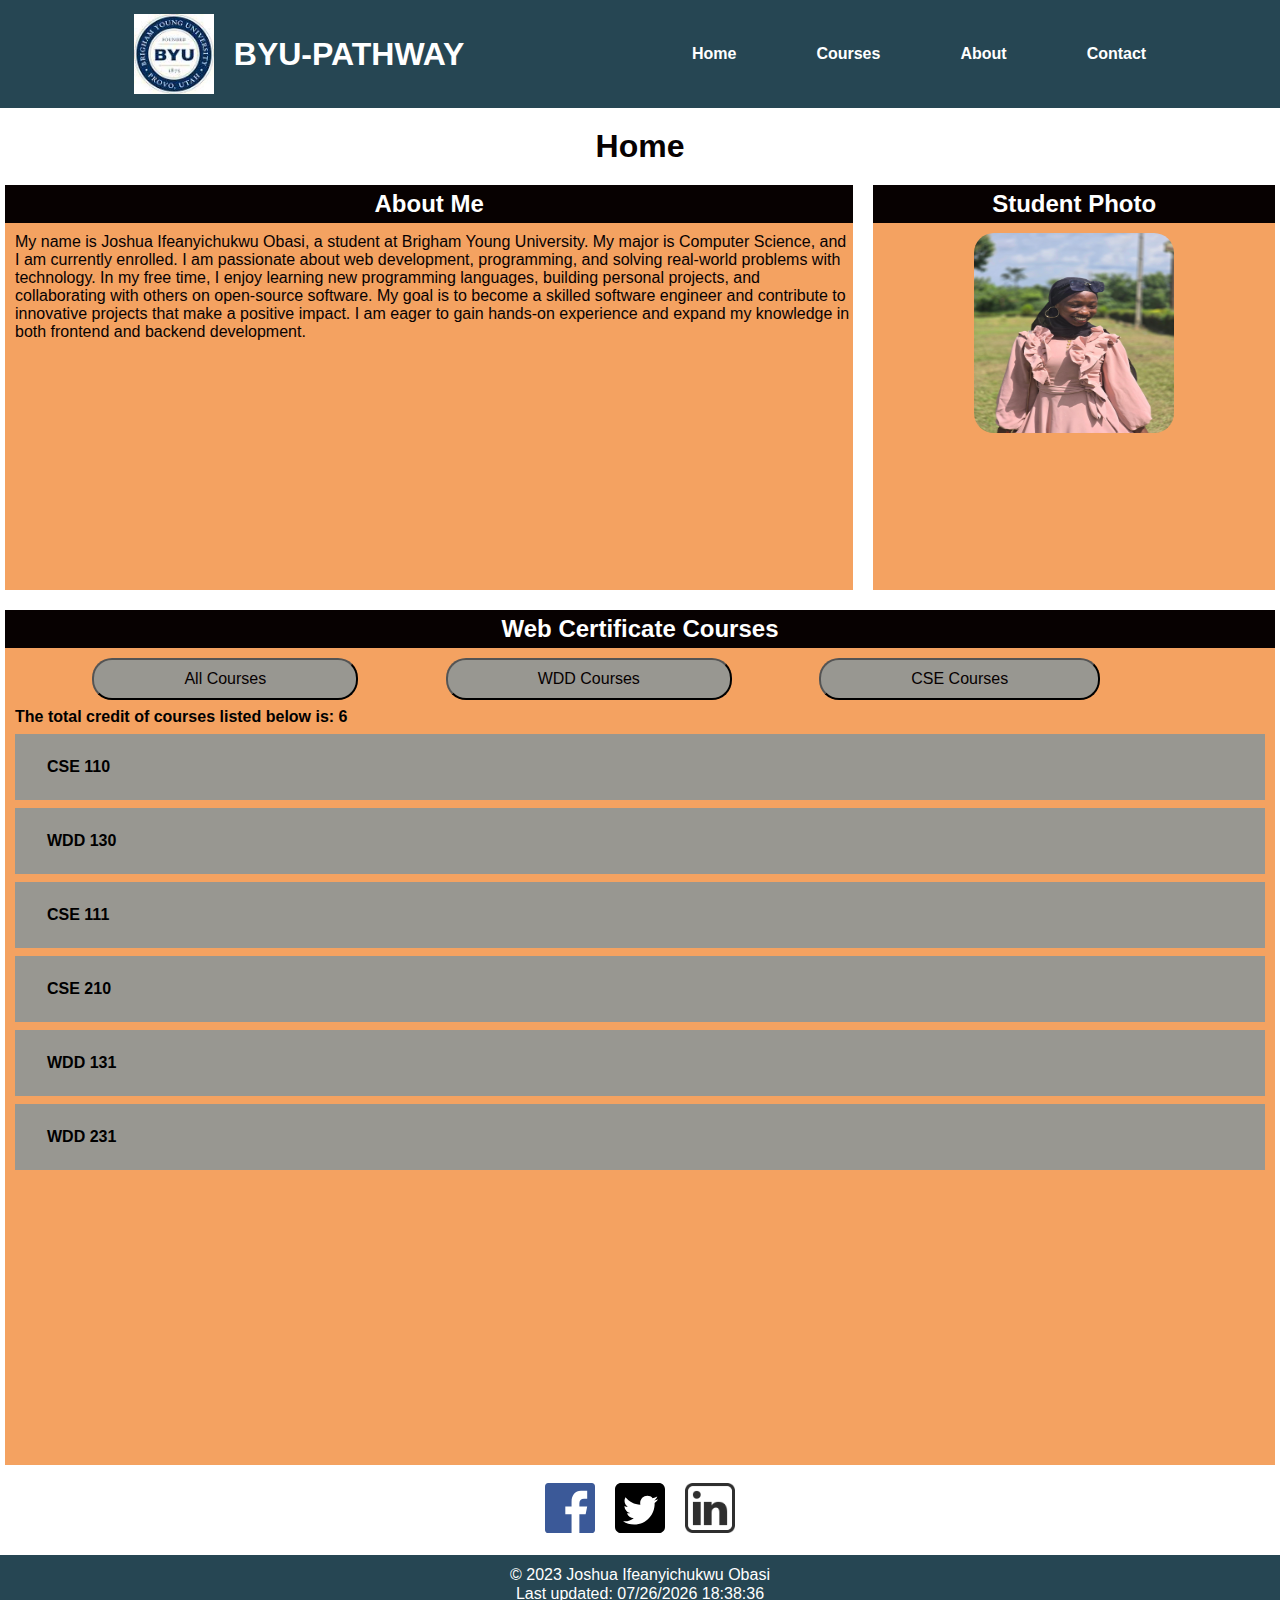
<file: index.html>
<!DOCTYPE html>
<html lang="en">
<head>
    <meta charset="UTF-8">
    <meta name="viewport" content="width=device-width, initial-scale=1.0">
    <meta name="description" content="Student Course homepage">
    <title>Byu-Student Page</title>
    <meta name="author" content="Joshua Ifeanyichukwu Obasi">
    <link rel="stylesheet" href="styles/styles.css">
    <script src="scripts/navigation.js" defer></script>
</head>
<body>
    <header>
        <div class="ups">
        <img src="images/byu.jpg" alt="school logo" width="100" height="100">
        <h1>BYU-PATHWAY</h1>
        </div>
        <nav class="navbar">
            <div class="nav-left">
                <button class="hamburger" aria-label="Toggle navigation">☰</button>
            </div>
            <ul class="nav-links">
                <li><a href="index.html">Home</a></li>
                <li><a href="courses.html">Courses</a></li>
                <li><a href="about.html">About</a></li>
                <li><a href="contact.html">Contact</a></li>
            </ul>
        </nav>
    </header>
    <main>
        <h1>Home</h1>
        <div class="section-info">
            <section class="about">
                <h2>About Me</h2>
                <p>My name is Joshua Ifeanyichukwu Obasi, a student at Brigham Young University.
                    My major is Computer Science, and I am currently enrolled.
                    I am passionate about web development, programming, and solving real-world problems with technology. In my free time, I enjoy learning new programming languages, building personal projects, and collaborating with others on open-source software.
                    My goal is to become a skilled software engineer and contribute to innovative projects that make a positive impact. I am eager to gain hands-on experience and expand my knowledge in both frontend and backend development.
                </p>
            </section>

            <section class="profile">
                <h2>Student Photo</h2>
                <img src="images/woerk.jpg" alt="Profile Picture" width="200" height="200">
            </section>
        </div>
        <div class="cour">
            <h2>Web Certificate Courses</h2>
            <section class="courses">
                <script src="scripts/course.js" defer></script>
                <button id="all-btn">All Courses</button>
                <button id="wdd-btn">WDD Courses</button>
                <button id="cse-btn">CSE Courses</button>

                <div id="courses-container" class="inside"></div>
            </section>
            <aside></aside>
        </div>
        <footer>
            <div class="social-links">
                <a href="https://www.facebook.com/" target="_blank">
                    <img src="images/facebook.svg" alt="Facebook" width="32" height="32">
                </a>
                <a href="https://www.twitter.com/" target="_blank">
                    <img src="images/twit.svg" alt="Twitter" width="32" height="32">
                </a>
                <a href="https://www.linkedin.com/" target="_blank">
                    <img src="images/linkin.webp" alt="LinkedIn" width="32" height="32">
                </a>
            </div>
            <div class="contact-info">
                <p>&copy; 2023 Joshua Ifeanyichukwu Obasi</p>
                <p>Last updated: <span id="lastUpdated"></span></p>
                <script>
                    const lastModified = document.lastModified;
                    document.getElementById("lastUpdated").textContent = lastModified;
                </script>
            </div>
        </footer>
    </main>
</body>
</html>
</file>
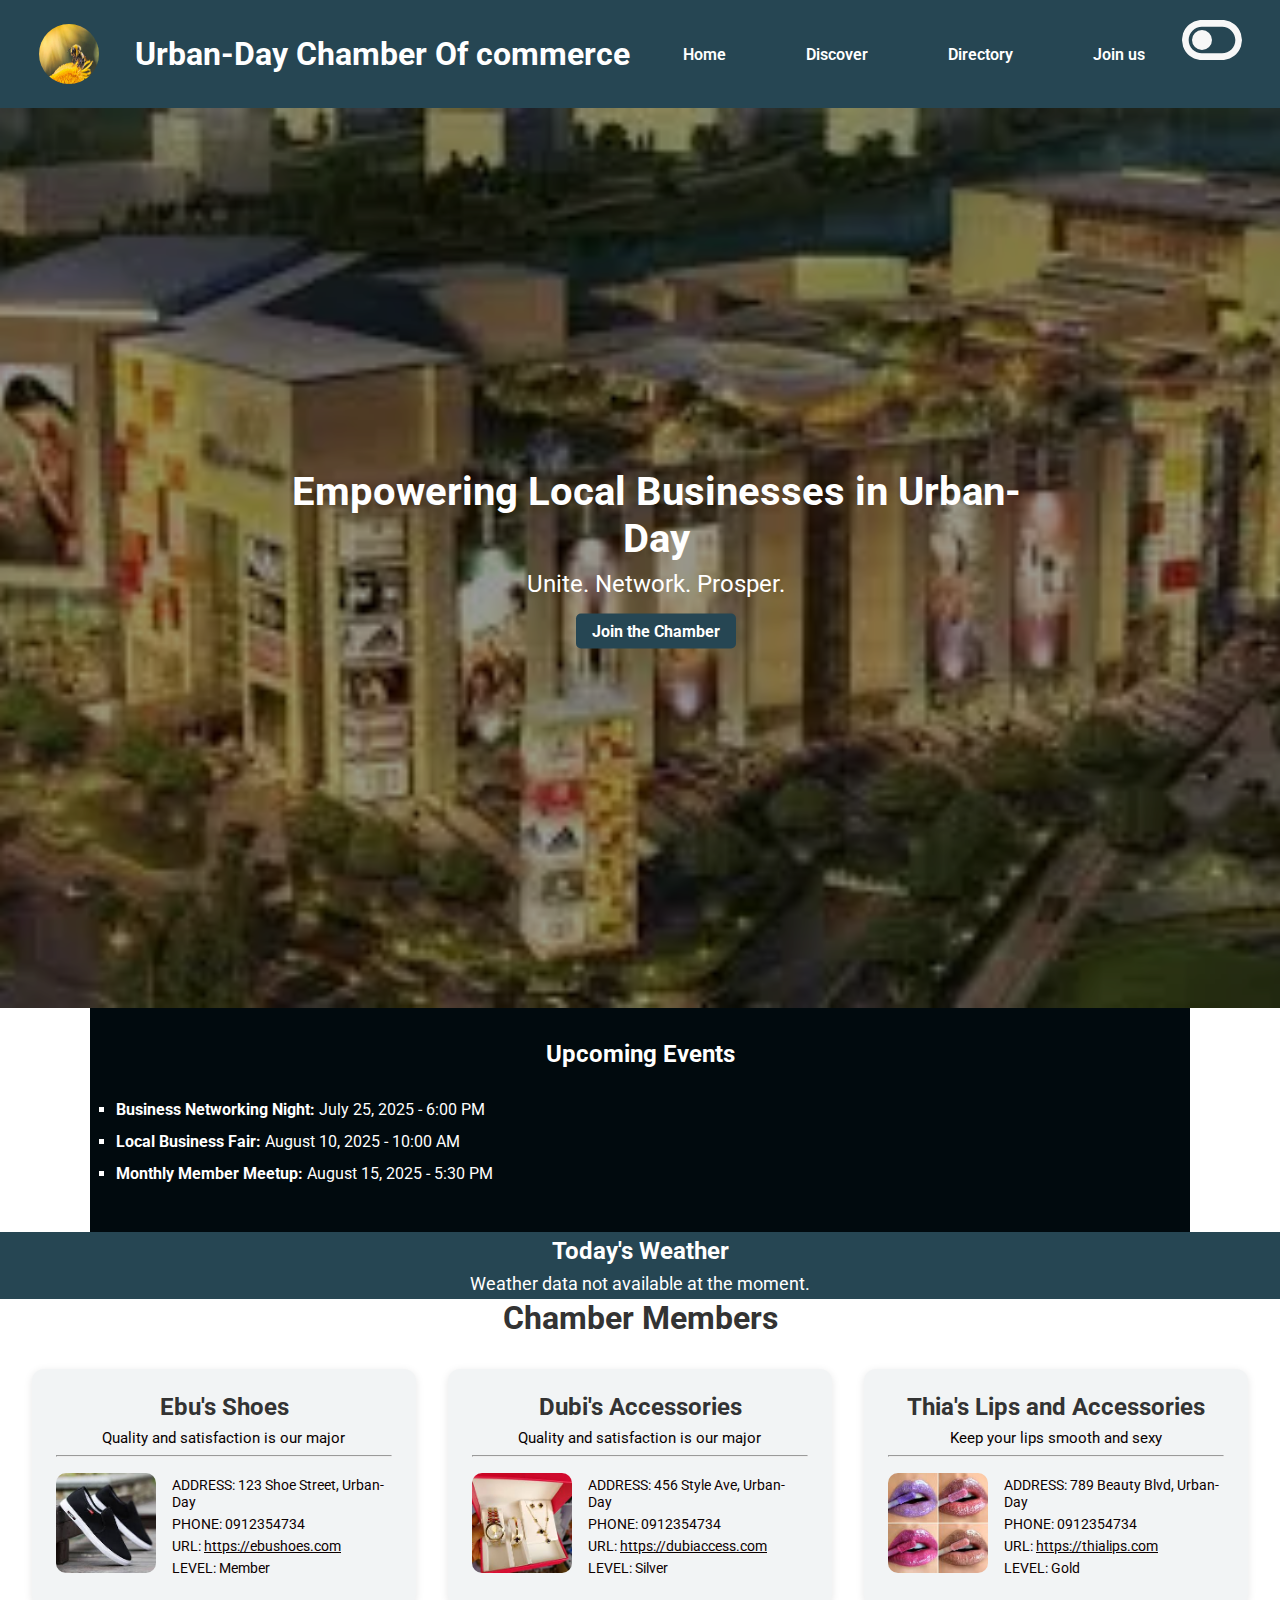
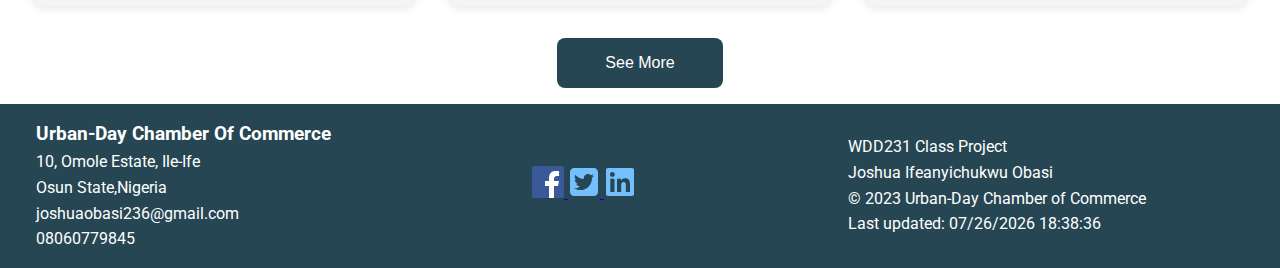
<file: chamber/index.html>
<!DOCTYPE html>
<html lang="en">
<head>
    <meta charset="UTF-8">
    <meta name="viewport" content="width=device-width, initial-scale=1.0">
    <meta name="description" content="This is a resource hub for businesses in the city of Urban-Day. The site will provide information on local events, host networking opportunities, create business directories, and encourage local shopping">
    <title>Urban-Day Chamber Of commerce</title>
    <meta name="author" content="Joshua Ifeanyichukwu Obasi">
    <link rel="icon" href="favicon.ico">
    <meta property="og:title" content="Urban-Day Chamber of Commerce">
    <meta property="og:description" content=" Urban-Day Chamber of Commerce connects businesses, entrepreneurs, and communities to resources, events, and growth opportunities in a thriving urban economy.">
    <meta property="og:url" content="https://jobasi23.github.io/wdd231/chamber/directory.html">
    <meta property="og:image" content="https://jobasi23.github.io/wdd231/chamber/images/chamb.jpeg">
    <link rel="preconnect" href="https://fonts.googleapis.com">
    <link rel="preconnect" href="https://fonts.gstatic.com" crossorigin>
    <link href="https://fonts.googleapis.com/css2?family=Roboto&display=swap" rel="stylesheet">
    <link rel="stylesheet" href="styles/home.css">
    <link rel="stylesheet" href="https://cdnjs.cloudflare.com/ajax/libs/font-awesome/4.7.0/css/font-awesome.min.css">
    <script src="scripts/navigation.js" defer></script>
</head>
<body>
    <header>
        <div class="ups">
        <img src="images/vacion.jpg" alt="Urban-day shopping mall" width="100" height="100">
        <h1>Urban-Day Chamber Of commerce</h1>
        </div>
        <nav class="navbar">
            <div class="nav-left">
                <button class="hamburger" aria-label="Toggle navigation">☰</button>
            </div>
            <ul class="nav-links">
                <li><a href="index.html">Home</a></li>
                <li><a href="discover.html">Discover</a></li>
                <li><a href="directory.html">Directory</a></li>
                <li><a href="join.html">Join us</a></li>
            </ul>
        </nav>
        <div class="toggle">
            <img src="images/toggle-off-solid.svg" alt="change in background button">
        </div>
    </header>
    <main>
        <section class="hero">
            <img src="images/chamberh.webp" alt="Urban City Landscape" class="hero-img">
            <div class="hero-text">
                <h2>Empowering Local Businesses in Urban-Day</h2>
                <p>Unite. Network. Prosper.</p>
                <a href="join.html" class="cta-button">Join the Chamber</a>
            </div>
        </section>

        <section class="events">
            <h2>Upcoming Events</h2>
            <ul>
                <li><strong>Business Networking Night:</strong> July 25, 2025 - 6:00 PM</li>
                <li><strong>Local Business Fair:</strong> August 10, 2025 - 10:00 AM</li>
                <li><strong>Monthly Member Meetup:</strong> August 15, 2025 - 5:30 PM</li>
            </ul>
        </section>

        <section class="weather">
            <h2>Today's Weather</h2>
            <div id="weather-info">
                <script src="scripts/weather.js" defer></script>
                <p>Loading weather data...</p>
            </div>
        </section>

         <div class="chambers">
            <h2>Chamber Members</h2>
        </div>
        <div class="business-cards" id="business-cards"></div>

        <div class="see-more">
            <button id="seeMoreBtn">See More</button>
        </div>

        <script src="scripts/members.js" defer></script>

    </main>
    <footer>
        <div class="footers-sections">
            <section class="foooter-address">
                <h3>
                    Urban-Day Chamber Of Commerce
                </h3>
                <p>10, Omole Estate, Ile-Ife
                <br> Osun State,Nigeria
                <br>joshuaobasi236@gmail.com
                <br>08060779845</p>
            </section>
            <section class="socialinks">
                <a href="https://www.facebook.com/" target="_blank">
                    <img src="images/facebook.svg" alt="Facebook" width="32" height="32">
                </a>

                <a href="https://www.twitter.com/" target="_blank">
                    <img src="images/twit.svg" alt="Twitter" width="32" height="32">
                </a>

                <a href="https://www.linkedin.com/" target="_blank">
                    <img src="images/linkin.svg" alt="LinkedIn" width="32" height="32">
                </a>
            </section>
            <section class="modification">
                <p>WDD231 Class Project</p>
                <p>Joshua Ifeanyichukwu Obasi</p>
                <p>&copy; 2023 Urban-Day Chamber of Commerce</p>
                <p>Last updated: <span id="lastUpdated"></span></p>
                <script src="scripts/date.js" defer></script>
            </section>
        </div>
    </footer>
</body>
</html>
</file>
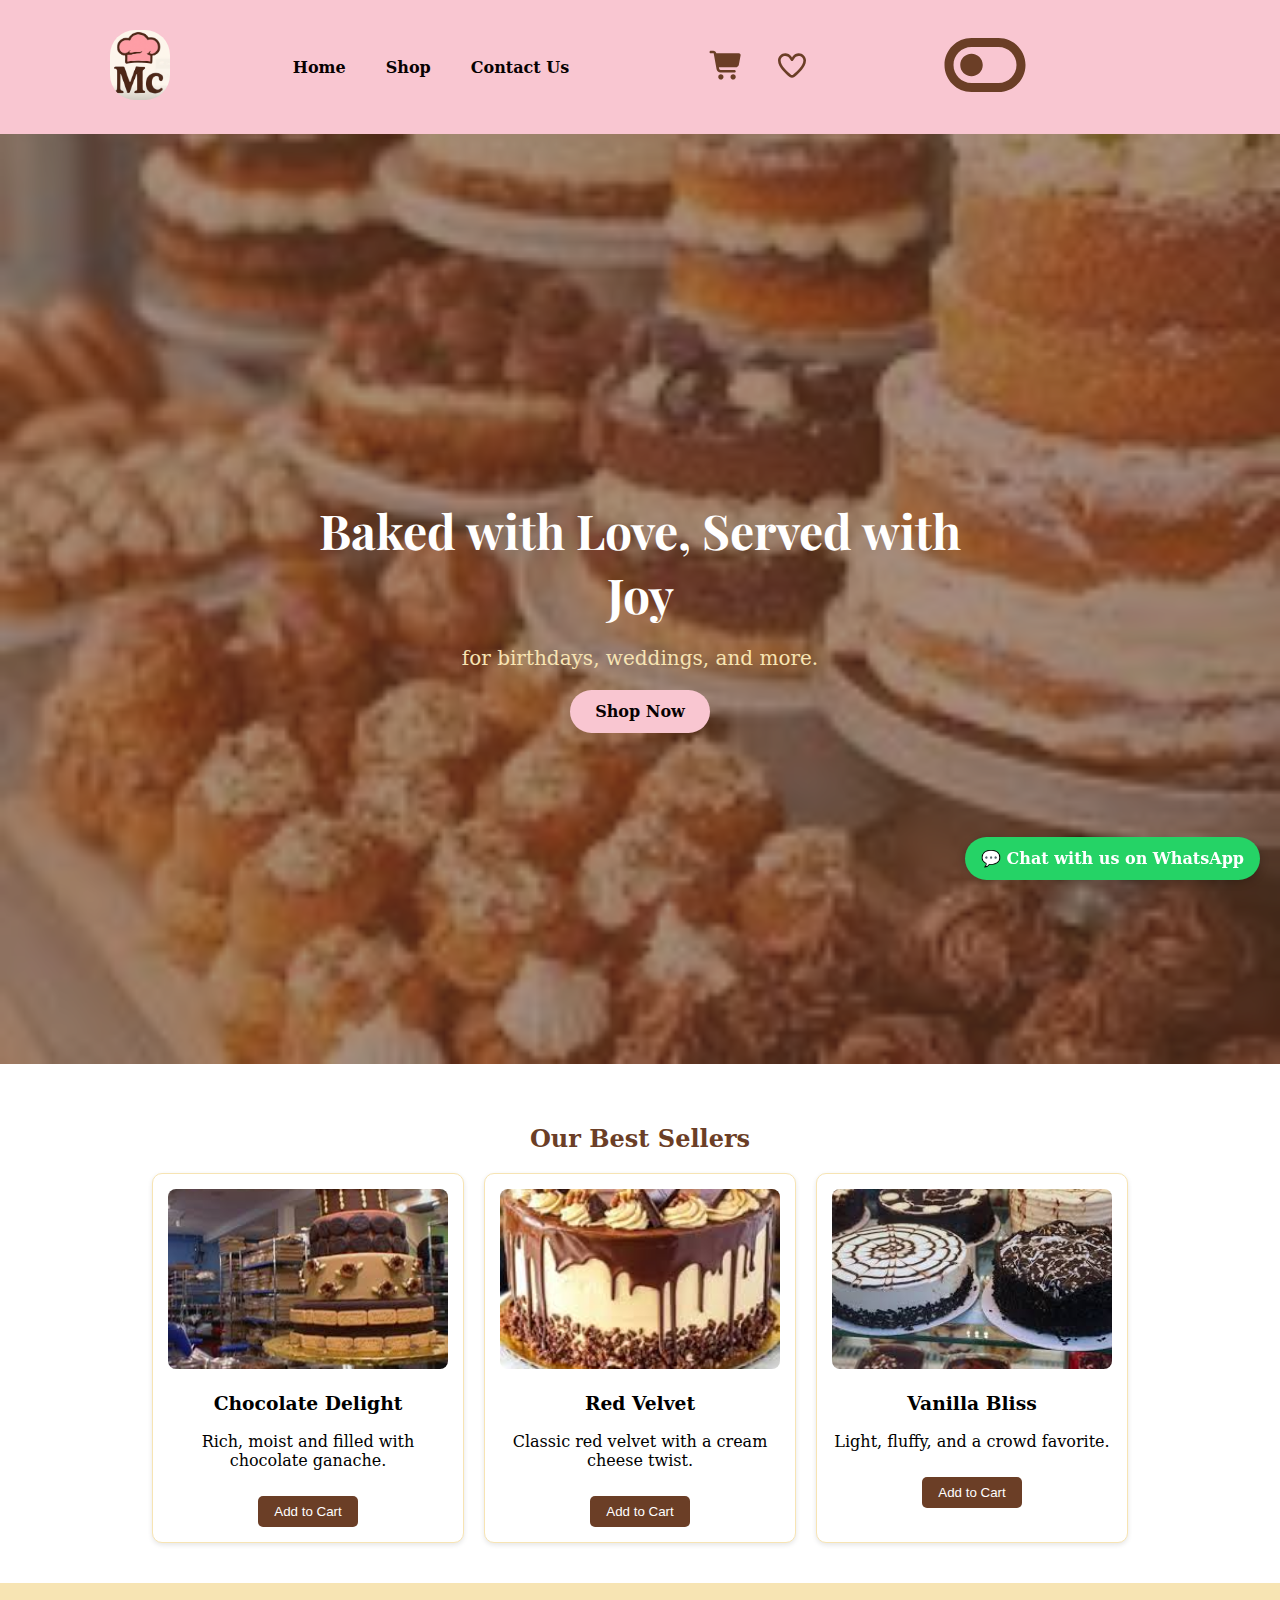
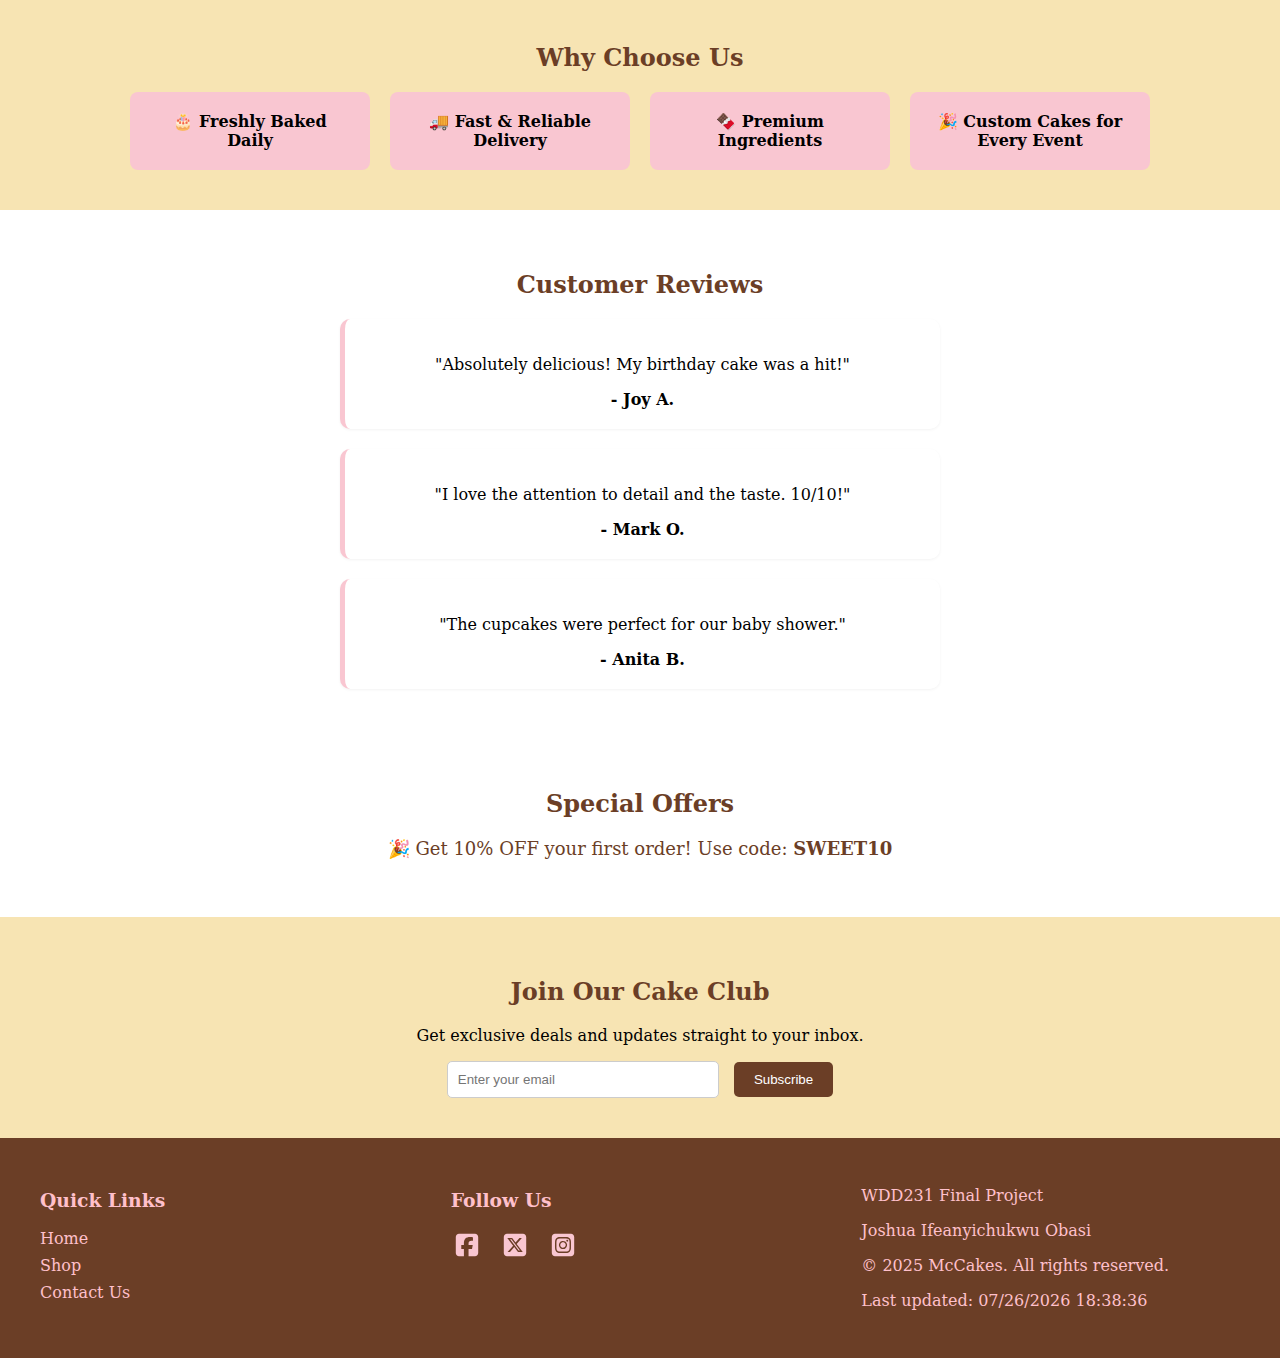
<file: final/index.html>
<!DOCTYPE html>
<html lang="en">
<head>
    <meta charset="UTF-8">
    <meta name="viewport" content="width=device-width, initial-scale=1.0">
    <title>Mmesoma Cake Bliss</title>
    <meta name="description" content="Mma Cake Bliss reflects the joy and indulgence people associate with delicious, beautifully crafted cakes.">
    <meta name="author" content="Joshua Ifeanyichukwu Obasi">
    <link rel="icon" href="favicon (1).ico">
    <meta property="og:title" content="Mmesoma Cake Bliss">
    <meta property="og:description" content=" Mmesoma Cake Bliss reflects the joy and indulgence people associate with delicious, beautifully crafted cakes. It cost less and delivers quick">
    <meta property="og:url" content="https://jobasi23.github.io/wdd231/final/shop.html">
    <meta property="og:image" content="https://jobasi23.github.io/wdd231/final/images/hero.jpeg">
    <link rel="preconnect" href="https://fonts.googleapis.com">
    <link rel="preconnect" href="https://fonts.gstatic.com" crossorigin>
    <link href="https://fonts.googleapis.com/css2?family=Playfair+Display:ital,wght@0,400..900;1,400..900&family=Poppins:ital,wght@0,100;0,200;0,300;0,400;0,500;0,600;0,700;0,800;0,900;1,100;1,200;1,300;1,400;1,500;1,600;1,700;1,800;1,900&display=swap" rel="stylesheet">
    <link rel="stylesheet" href="styles/styles.css">
    <link rel="stylesheet" href="https://cdnjs.cloudflare.com/ajax/libs/font-awesome/4.7.0/css/font-awesome.min.css">
    <script src="scripts/navigation.js" defer></script>
</head>
<body>
    <header>
        <div class="logo">
            <img src="images/mclogo.PNG" alt="company's logo">
        </div>

        <div class="links">
            <div class="nav-left">
                <button class="hamburger" aria-label="Toggle navigation">☰</button>
            </div>
            <ul class="nav">
                <li><a href="index.html">Home</a></li>
                <li><a href="shop.html">Shop</a></li>
                <li><a href="contact.html">Contact Us </a></li>
            </ul>
        </div>

        <div class="icon">
            <img src="images/shop.svg" alt="shopping cart">
            <img src="images/like.svg" alt="liked product">
        </div>

        <div class="toggle">
            <img src="images/toggle-off-solid-full.svg" alt="change in background button">
        </div>
    </header>
    <main>
        <section class="hero">
            <img src="images/hero1.jpeg" alt="">
            <div>
                <h1>Baked with Love, Served with Joy</h1>
                <p> for birthdays, weddings, and more.</p>
                <a href="shop.html" class="go-shopping">Shop Now</a>
            </div>
        </section>

        <section id="featured-cakes">
            <h2>Our Best Sellers</h2>
            <div class="cake-grid">
                <div class="cake-card">
                <img src="images/big.jpeg" alt="Chocolate Delight">
                <h3>Chocolate Delight</h3>
                <p>Rich, moist and filled with chocolate ganache.</p>
                <button>Add to Cart</button>
                </div>
                <div class="cake-card">
                <img src="images/nice.jpeg" alt="Red Velvet">
                <h3>Red Velvet</h3>
                <p>Classic red velvet with a cream cheese twist.</p>
                <button>Add to Cart</button>
                </div>
                <div class="cake-card">
                <img src="images/hero2.jpeg" alt="Vanilla Bliss">
                <h3>Vanilla Bliss</h3>
                <p>Light, fluffy, and a crowd favorite.</p>
                <button>Add to Cart</button>
                </div>
            </div>
        </section>

        <section id="why-us">
            <h2>Why Choose Us</h2>
            <div class="features">
                <div class="feature">🎂 Freshly Baked Daily</div>
                <div class="feature">🚚 Fast & Reliable Delivery</div>
                <div class="feature">🍫 Premium Ingredients</div>
                <div class="feature">🎉 Custom Cakes for Every Event</div>
            </div>
        </section>

        <section id="reviews">
            <h2>Customer Reviews</h2>
            <div class="review-cards">
                <div class="review">
                <p>"Absolutely delicious! My birthday cake was a hit!"</p>
                <strong>- Joy A.</strong>
                </div>
                <div class="review">
                <p>"I love the attention to detail and the taste. 10/10!"</p>
                <strong>- Mark O.</strong>
                </div>
                <div class="review">
                <p>"The cupcakes were perfect for our baby shower."</p>
                <strong>- Anita B.</strong>
                </div>
            </div>
        </section>

        <section id="promotions">
            <h2>Special Offers</h2>
            <div class="promo-banner">
                <p>🎉 Get 10% OFF your first order! Use code: <strong>SWEET10</strong></p>
            </div>
        </section>

        <section id="newsletter">
            <h2>Join Our Cake Club</h2>
            <p>Get exclusive deals and updates straight to your inbox.</p>
            <form>
                <input type="email" placeholder="Enter your email" required>
                <button type="submit">Subscribe</button>
            </form>
        </section>

        <a href="https://wa.me/2348112825552" class="whatsapp-button" target="_blank">
            💬 Chat with us on WhatsApp
        </a>
    </main>
    <footer>
        <div class="footers-sections">
            <section class="foooter-address">
                <h3>Quick Links</h3>
                <ul>
                    <li><a href="index.html">Home</a></li>
                    <li><a href="shop.html">Shop</a></li>
                    <li><a href="contact.html">Contact Us</a></li>
                </ul>
            </section>

            <section class="socialinks">
                <h3>Follow Us</h3>
                <div class="social-links">
                    <a href="https://www.facebook.com/" target="_blank">
                        <img src="images/Fb.svg" alt="Facebook" width="32" height="32">
                    </a>
                    <a href="https://www.twitter.com/" target="_blank">
                        <img src="images/x.svg" alt="Twitter" width="32" height="32">
                    </a>
                    <a href="https://www.instagram.com/" target="_blank">
                        <img src="images/insta.svg" alt="Instagram" width="32" height="32">
                    </a>
                </div>
            </section>

            <section class="modification">
                <p>WDD231 Final Project</p>
                <p>Joshua Ifeanyichukwu Obasi</p>
                <p>&copy; 2025 McCakes. All rights reserved.</p>
                <p>Last updated: <span id="lastUpdated"></span></p>
                <script src="scripts/date.js" defer></script>
            </section>
        </div>
    </footer>
</body>
</html>
</file>
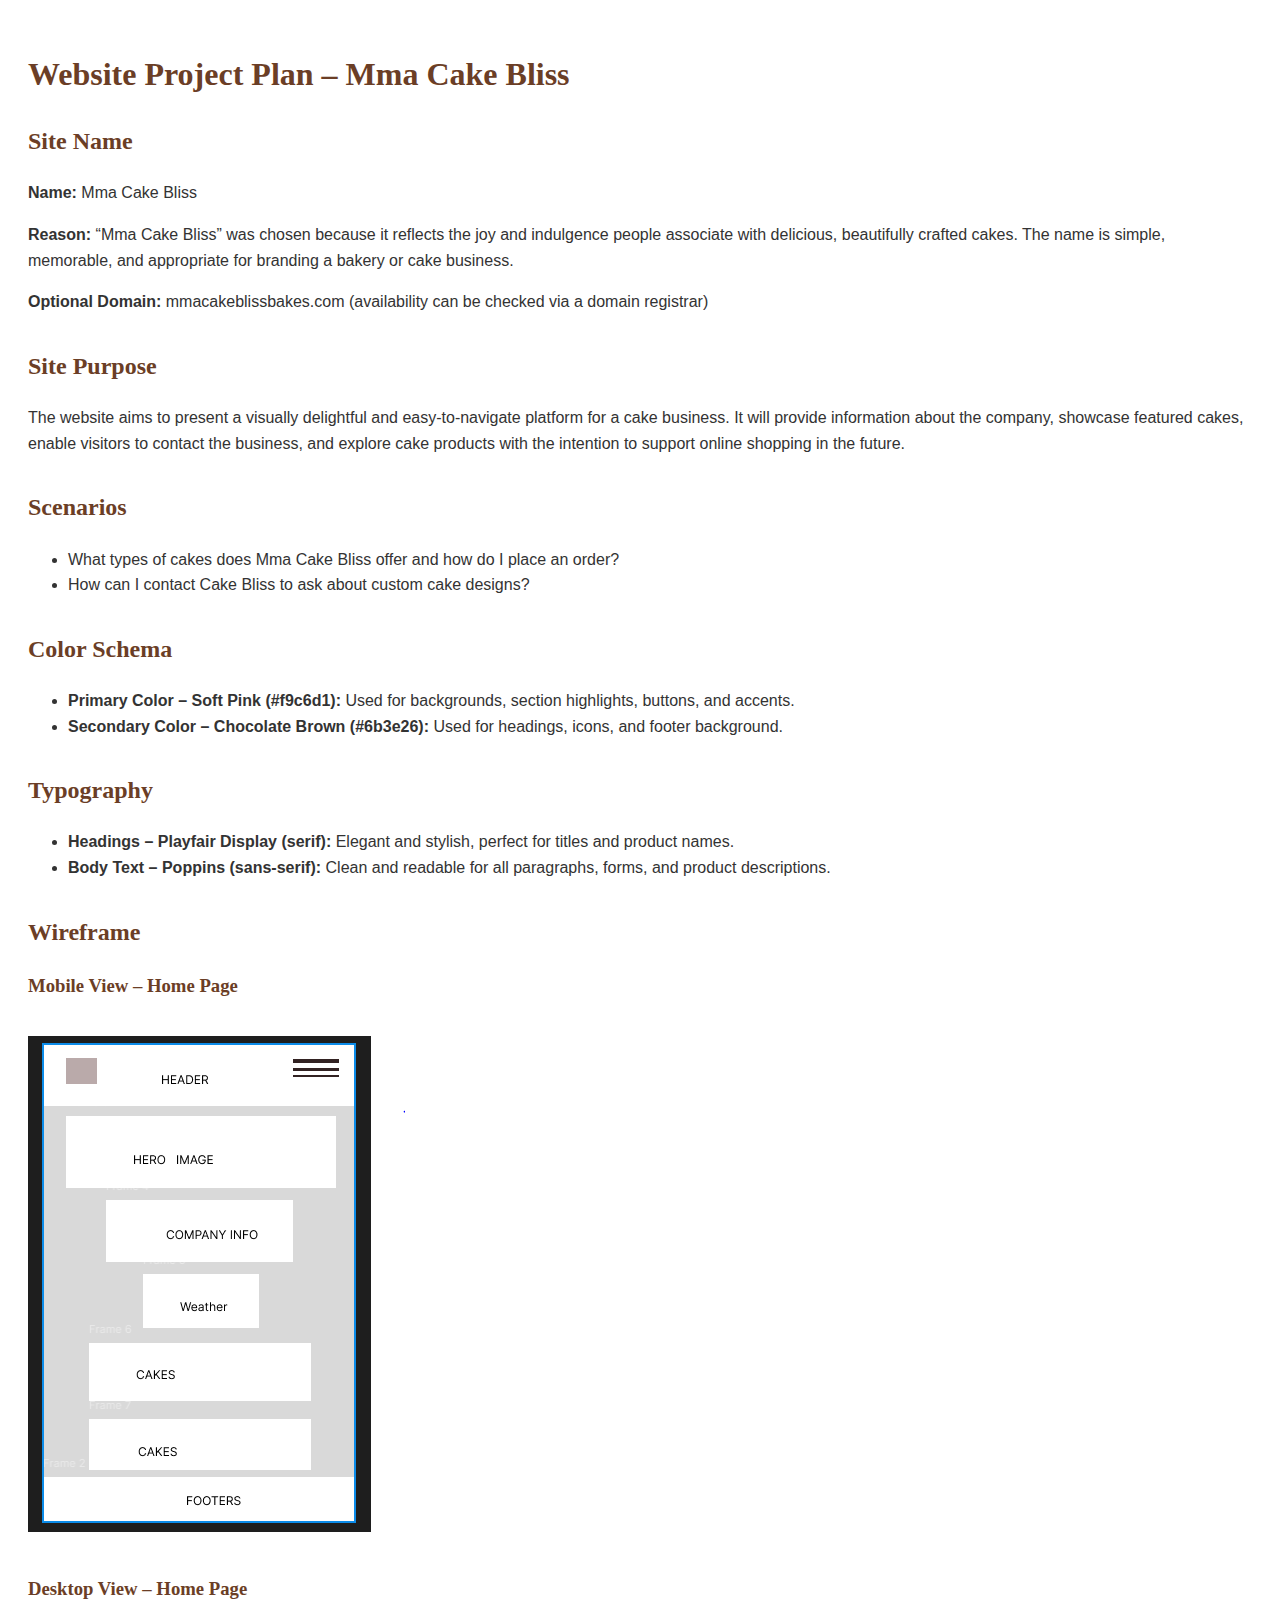
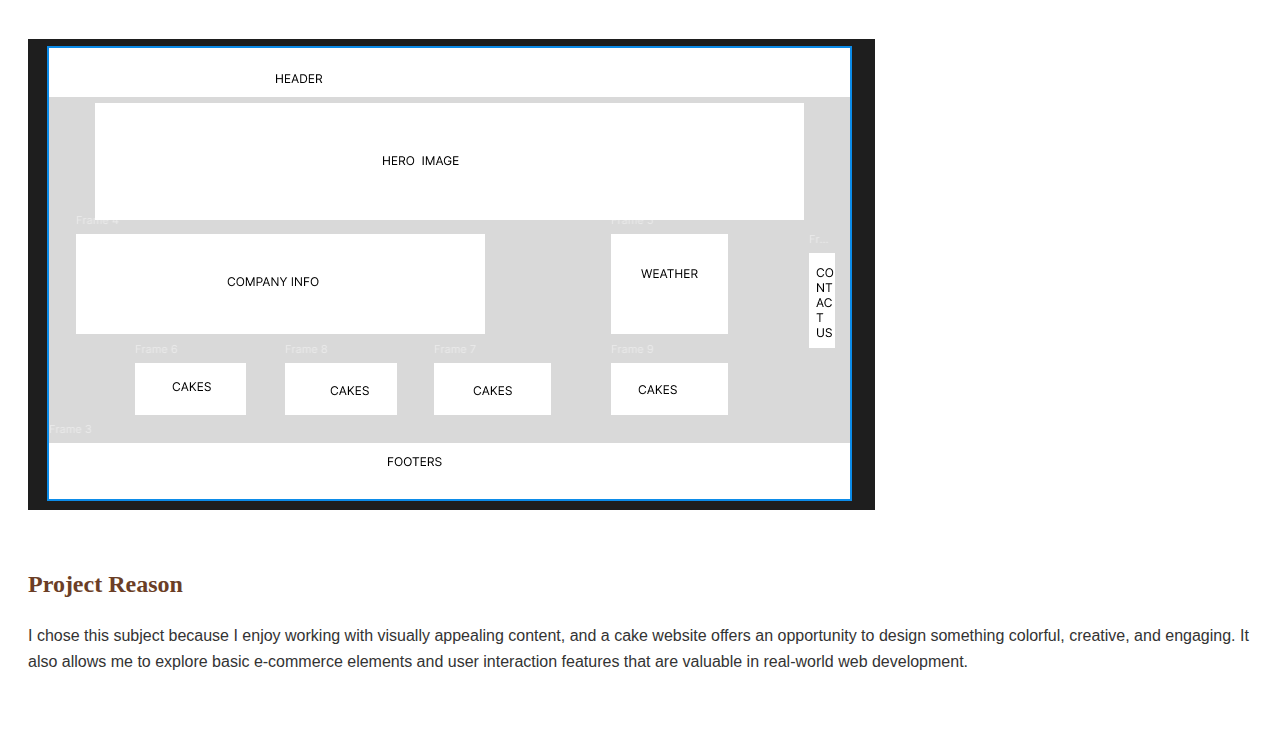
<file: siteplan.html>
<!DOCTYPE html>
<html lang="en">
<head>
  <meta charset="UTF-8" />
  <meta name="viewport" content="width=device-width, initial-scale=1.0" />
  <title>Mmesoma Cake Bliss Website Project Plan</title>
  <style>
    :root {
      --primary-color: #f9c6d1; /* Soft pink */
      --secondary-color: #6b3e26; /* Rich chocolate brown */
      --font-heading: 'Playfair Display', serif;
      --font-body: 'Poppins', sans-serif;
    }

    body {
      font-family: var(--font-body);
      line-height: 1.6;
      padding: 20px;
      background-color: #fff;
      color: #333;
    }

    h1, h2, h3 {
      font-family: var(--font-heading);
      color: var(--secondary-color);
    }

    section {
      margin-bottom: 2em;
    }

    .wireframe-images img {
      max-width: 100%;
      height: auto;
      margin: 1em 0;
    }

    code {
      background-color: #f4f4f4;
      padding: 0.3em 0.5em;
      border-radius: 5px;
      font-family: monospace;
    }
  </style>
</head>
<body>
  <h1>Website Project Plan – Mma Cake Bliss</h1>

  <section>
    <h2>Site Name</h2>
    <p><strong>Name:</strong> Mma Cake Bliss</p>
    <p><strong>Reason:</strong> “Mma Cake Bliss” was chosen because it reflects the joy and indulgence people associate with delicious, beautifully crafted cakes. The name is simple, memorable, and appropriate for branding a bakery or cake business.</p>
    <p><strong>Optional Domain:</strong>    mmacakeblissbakes.com (availability can be checked via a domain registrar)</p>
  </section>

  <section>
    <h2>Site Purpose</h2>
    <p>The website aims to present a visually delightful and easy-to-navigate platform for a cake business. It will provide information about the company, showcase featured cakes, enable visitors to contact the business, and explore cake products with the intention to support online shopping in the future.</p>
  </section>

  <section>
    <h2>Scenarios</h2>
    <ul>
      <li>What types of cakes does Mma Cake Bliss offer and how do I place an order?</li>
      <li>How can I contact Cake Bliss to ask about custom cake designs?</li>
    </ul>
  </section>

  <section>
    <h2>Color Schema</h2>
    <ul>
      <li><strong>Primary Color – Soft Pink (#f9c6d1):</strong> Used for backgrounds, section highlights, buttons, and accents.</li>
      <li><strong>Secondary Color – Chocolate Brown (#6b3e26):</strong> Used for headings, icons, and footer background.</li>
    </ul>
  </section>

  <section>
    <h2>Typography</h2>
    <ul>
      <li><strong>Headings – Playfair Display (serif):</strong> Elegant and stylish, perfect for titles and product names.</li>
      <li><strong>Body Text – Poppins (sans-serif):</strong> Clean and readable for all paragraphs, forms, and product descriptions.</li>
    </ul>
  </section>

  <section>
    <h2>Wireframe</h2>
    <div class="wireframe-images">
      <h3>Mobile View – Home Page</h3>
      <img src="images/descrip2.PNG" alt="Mobile Wireframe Sketch" />
      
      <h3>Desktop View – Home Page</h3>
      <img src="images/descrip1.PNG" alt="Desktop Wireframe Sketch" />
    </div>
  </section>

  <section>
    <h2>Project Reason</h2>
    <p>I chose this subject because I enjoy working with visually appealing content, and a cake website offers an opportunity to design something colorful, creative, and engaging. It also allows me to explore basic e-commerce elements and user interaction features that are valuable in real-world web development.</p>
  </section>
</body>
</html>
</file>
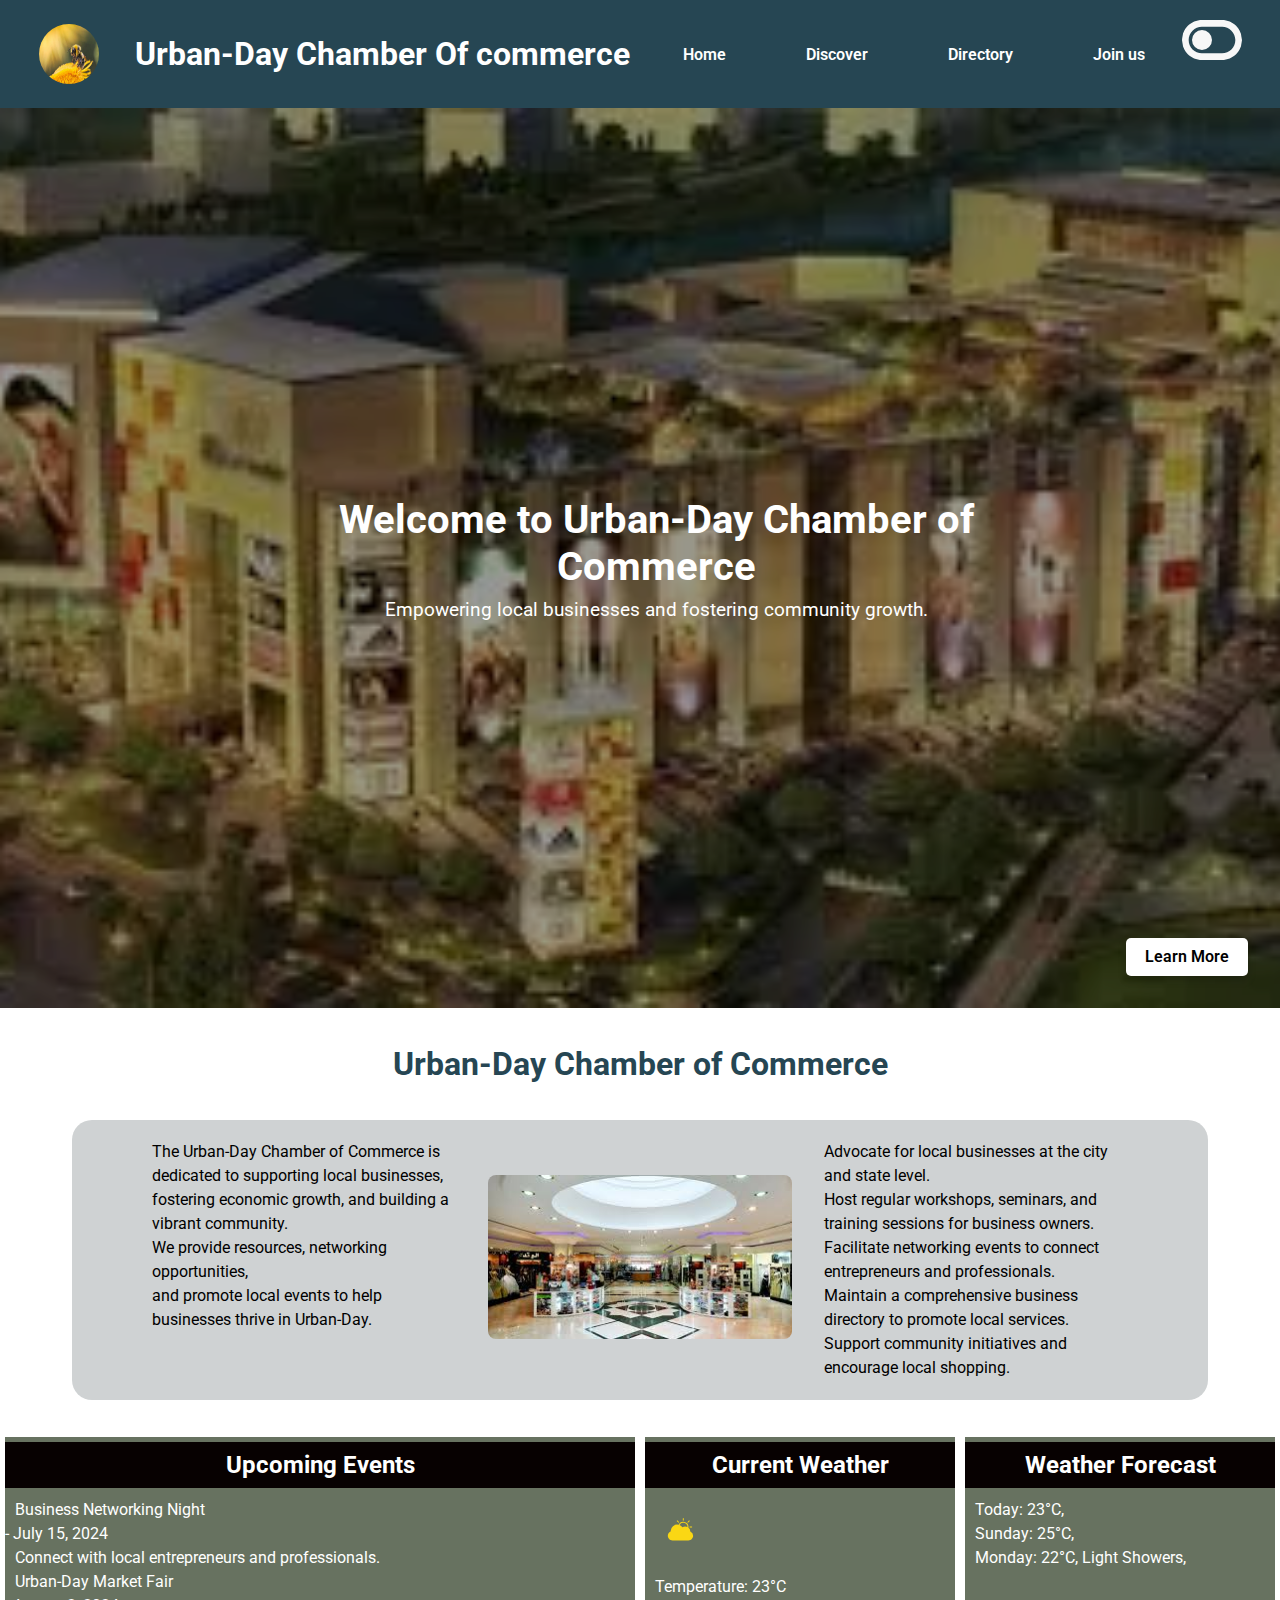
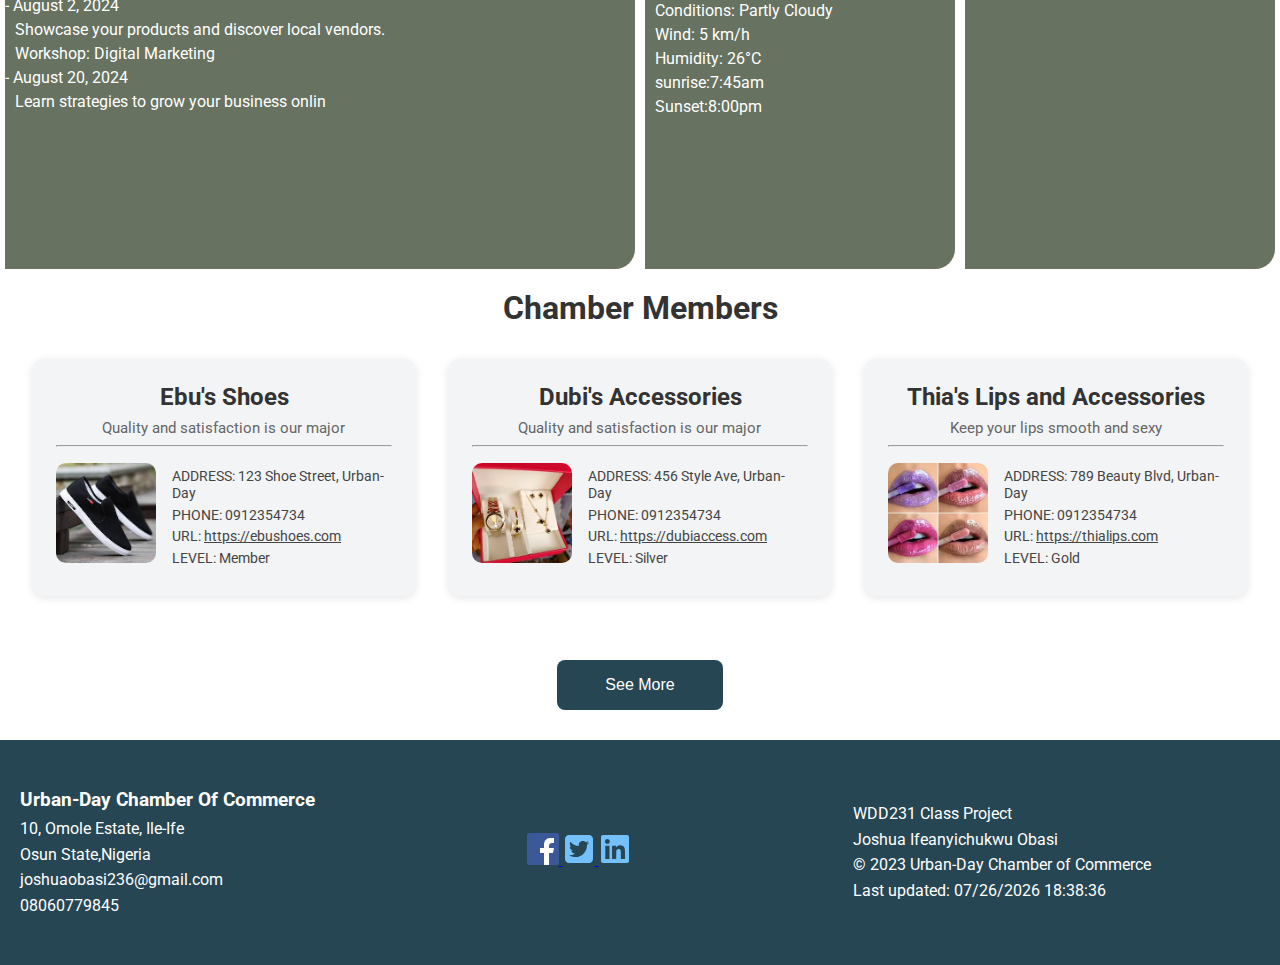
<file: chamber/directory.html>
<!DOCTYPE html>
<html lang="en">
<head>
    <meta charset="UTF-8">
    <meta name="viewport" content="width=device-width, initial-scale=1.0">
    <meta name="description" content="This is a resource hub for businesses in the city of Urban-Day. The site will provide information on local events, host networking opportunities, create business directories, and encourage local shopping">
    <title>Urban-Day Chamber Of commerce</title>
    <meta name="author" content="Joshua Ifeanyichukwu Obasi">
    <link rel="icon" href="favicon.ico">
    <meta property="og:title" content="Urban-Day Chamber of Commerce">
    <meta property="og:description" content=" Urban-Day Chamber of Commerce serves as the central hub for local business growth, economic development, and community engagement in Urban-Day. We empower entrepreneurs, connect professionals, and promote a thriving local economy through events, resources, and networking opportunities. Join us in shaping a vibrant and successful business environment.">
    <meta property="og:url" content="https://www.facebook.com/share/19ajry3kXe//">
    <meta property="og:image" content="https://www.facebook.com/share/19ajry3kXe/">
    <link rel="preconnect" href="https://fonts.googleapis.com">
    <link rel="preconnect" href="https://fonts.gstatic.com" crossorigin>
    <link href="https://fonts.googleapis.com/css2?family=Roboto&display=swap" rel="stylesheet">
    <link rel="stylesheet" href="styles/styles.css">
    <link rel="stylesheet" href="https://cdnjs.cloudflare.com/ajax/libs/font-awesome/4.7.0/css/font-awesome.min.css">
    <script src="scripts/navigation.js" defer></script>
</head>
<body>
    <header>
        <div class="ups">
        <img src="images/vacion.jpg" alt="Urban-day shopping mall" width="100" height="100">
        <h1>Urban-Day Chamber Of commerce</h1>
        </div>
        <nav class="navbar">
            <div class="nav-left">
                <button class="hamburger" aria-label="Toggle navigation">☰</button>
            </div>
            <ul class="nav-links">
                <a href="index.html">Home</a>
                <a href="discover.html">Discover</a>
                <a href="directory.html">Directory</a>
                <a href="join.html">Join us</a>
            </ul>
        </nav>
        <div class="toggle">
            <img src="images/toggle-off-solid.svg" alt="change in background button">
        </div>
    </header>
    <main>
        <section class="hero">
            <img src="images/chamberh.webp" alt="Urban-Day Cityscape" class="hero-img">
            <div class="hero-text">
                <h2>Welcome to Urban-Day Chamber of Commerce</h2>
                <p>Empowering local businesses and fostering community growth.</p>
            </div>
            <a href="directory.html" class="learn-more-link">Learn More</a>
        </section>
        <section class="chamber-summary">
            <h2>Urban-Day Chamber of Commerce</h2>

            <div class="chamber-summary-content">
                <div class="summary-text">
                <p>
                    The Urban-Day Chamber of Commerce is dedicated to supporting local businesses,
                    <br> fostering economic growth, and building a vibrant community.
                    <br> We provide resources, networking opportunities, 
                    <br>and promote local events to help businesses thrive in Urban-Day.
                </p>
                </div>

                <div class="summary-image">
                <img src="images/chamb.jpeg" alt="Urban-Day Chamber Community">
                </div>

                <div class="more-about-chamber">
                <p>Advocate for local businesses at the city and state level.</p>
                <p>Host regular workshops, seminars, and training sessions for business owners.</p>
                <p>Facilitate networking events to connect entrepreneurs and professionals.</p>
                <p>Maintain a comprehensive business directory to promote local services.</p>
                <p>Support community initiatives and encourage local shopping.</p>  
                </div>
            </div>
        </section>

        <div class="things">
            <section class="events">
                <h2>Upcoming Events</h2>
                <p>Business Networking Night</p>  - July 15, 2024<br>
                <p>Connect with local entrepreneurs and professionals.
                <p>Urban-Day Market Fair</p> - August 2, 2024<br>
                <p>Showcase your products and discover local vendors.
                <p>Workshop: Digital Marketing</p> - August 20, 2024<br>
                <p>Learn strategies to grow your business onlin    
            </section>

            <section class="current-weather">
                <h2>Current Weather</h2>
                <img src="images/weather.svg" alt="Weather Icon" class="icon">
                <p>Temperature: 23&#176;C</p>
                <p>Conditions: Partly Cloudy</p>
                <p>Wind: 5 km/h</p>
                <p>Humidity: 26&#176;C </p>
                <p>sunrise:7:45am</p>
                <p>Sunset:8:00pm</p>
            </section>

            <section class="weather-forecast">
                <h2>Weather Forecast</h2>
                <div id="weather-forecast">
                    <p>Today: 23&#176;C, <p>
                    <p>Sunday: 25&#176;C, </p>
                    <p>Monday: 22&#176;C, Light Showers,</p>
                </div>
            </section>
        </div>
        <div class="chambers">
            <h2>Chamber Members</h2>
        </div>
        <div class="business-cards" id="business-cards"></div>

        <div class="see-more">
            <button id="seeMoreBtn">See More</button>
        </div>

        <script src="scripts/members.js" defer></script>



    </main>
    <footer>
        <div class="footers-sections">
            <section class="foooter-address">
                <h3>
                    Urban-Day Chamber Of Commerce
                </h3>
                <p>10, Omole Estate, Ile-Ife
                <br> Osun State,Nigeria
                <br>joshuaobasi236@gmail.com
                <br>08060779845</p>
            </section>
            <section class="socialinks">
                <a href="https://www.facebook.com/" target="_blank">
                    <img src="images/facebook.svg" alt="Facebook" width="32" height="32">
                </a>

                <a href="https://www.twitter.com/" target="_blank">
                    <img src="images/twit.svg" alt="Twitter" width="32" height="32">
                </a>

                <a href="https://www.linkedin.com/" target="_blank">
                    <img src="images/linkin.svg" alt="LinkedIn" width="32" height="32">
                </a>
            </section>
            <section class="modification">
                <p>WDD231 Class Project</p>
                <p>Joshua Ifeanyichukwu Obasi</p>
                <p>&copy; 2023 Urban-Day Chamber of Commerce</p>
                <p>Last updated: <span id="lastUpdated"></span></p>
                <script src="scripts/date.js" defer></script>
            </section>
        </div>
    </footer>
</body>
</html>
</file>
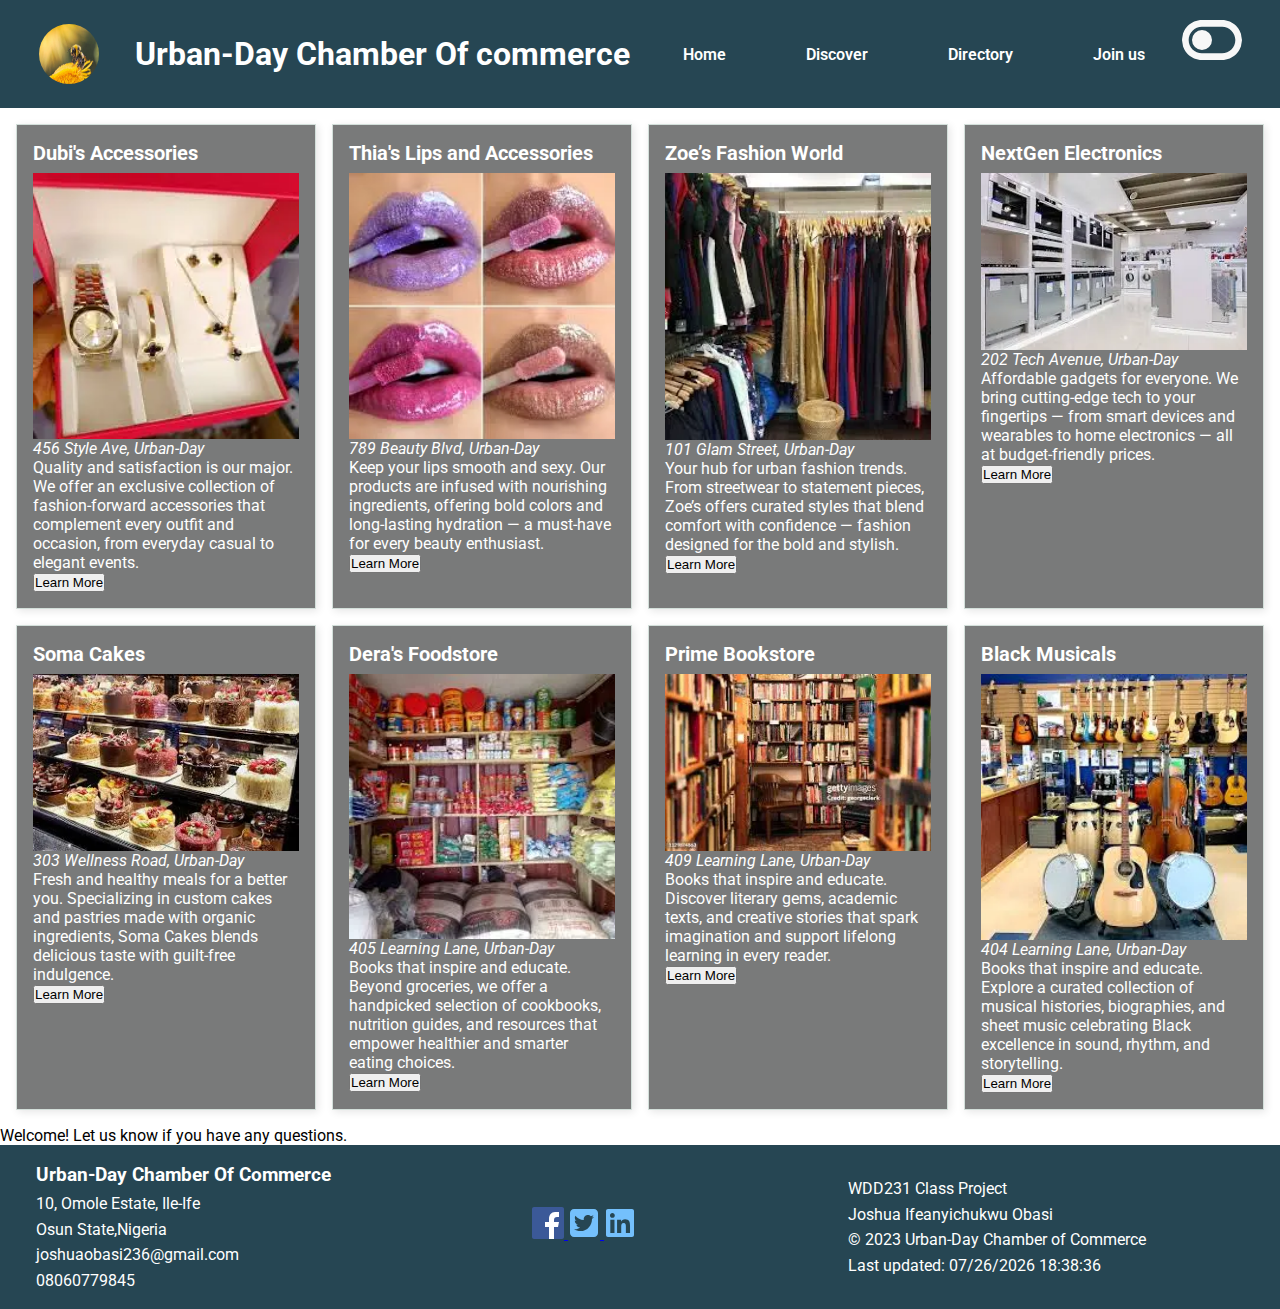
<file: chamber/discover.html>
<!DOCTYPE html>
<html lang="en">
<head>
    <meta charset="UTF-8">
    <meta name="viewport" content="width=device-width, initial-scale=1.0">
    <meta name="description" content="This is a resource hub for businesses in the city of Urban-Day. The site will provide information on local events, host networking opportunities, create business directories, and encourage local shopping">
    <title>Urban-Day Chamber Of commerce</title>
    <meta name="author" content="Joshua Ifeanyichukwu Obasi">
    <link rel="icon" href="favicon.ico">
    <meta property="og:title" content="Urban-Day Chamber of Commerce">
    <meta property="og:description" content=" Urban-Day Chamber of Commerce connects businesses, entrepreneurs, and communities to resources, events, and growth opportunities in a thriving urban economy.">
    <meta property="og:url" content="https://jobasi23.github.io/wdd231/chamber/directory.html">
    <meta property="og:image" content="https://jobasi23.github.io/wdd231/chamber/images/chamb.jpeg">
    <link rel="preconnect" href="https://fonts.googleapis.com">
    <link rel="preconnect" href="https://fonts.gstatic.com" crossorigin>
    <link href="https://fonts.googleapis.com/css2?family=Roboto&display=swap" rel="stylesheet">
    <link rel="stylesheet" href="styles/home.css">
    <link rel="stylesheet" href="styles/discover.css">
    <link rel="stylesheet" href="https://cdnjs.cloudflare.com/ajax/libs/font-awesome/4.7.0/css/font-awesome.min.css">
    <script src="scripts/navigation.js" defer></script>
    <script src="scripts/discover.js" defer></script>
</head>
<body>
    <header>
        <div class="ups">
        <img src="images/vacion.jpg" alt="Urban-day shopping mall" width="100" height="100">
        <h1>Urban-Day Chamber Of commerce</h1>
        </div>
        <nav class="navbar">
            <div class="nav-left">
                <button class="hamburger" aria-label="Toggle navigation">☰</button>
            </div>
            <ul class="nav-links">
                <li><a href="index.html">Home</a></li>
                <li><a href="discover.html">Discover</a></li>
                <li><a href="directory.html">Directory</a></li>
                <li><a href="join.html">Join us</a></li>
            </ul>
        </nav>
        <div class="toggle">
            <img src="images/toggle-off-solid.svg" alt="change in background button">
        </div>
    </header>
    
    <main>
        <section class="discover-grid" id="discoverContainer">
        </section>
    </main>

    <aside class="sidebar-message"></aside>
    
    <footer>
        <div class="footers-sections">
            <section class="foooter-address">
                <h3>
                    Urban-Day Chamber Of Commerce
                </h3>
                <p>10, Omole Estate, Ile-Ife
                <br> Osun State,Nigeria
                <br>joshuaobasi236@gmail.com
                <br>08060779845</p>
            </section>
            <section class="socialinks">
                <a href="https://www.facebook.com/" target="_blank">
                    <img src="images/facebook.svg" alt="Facebook" width="32" height="32">
                </a>

                <a href="https://www.twitter.com/" target="_blank">
                    <img src="images/twit.svg" alt="Twitter" width="32" height="32">
                </a>

                <a href="https://www.linkedin.com/" target="_blank">
                    <img src="images/linkin.svg" alt="LinkedIn" width="32" height="32">
                </a>
            </section>
            <section class="modification">
                <p>WDD231 Class Project</p>
                <p>Joshua Ifeanyichukwu Obasi</p>
                <p>&copy; 2023 Urban-Day Chamber of Commerce</p>
                <p>Last updated: <span id="lastUpdated"></span></p>
                <script src="scripts/date.js" defer></script>
            </section>
        </div>
    </footer>
</body>
</html>
</body>
</file>
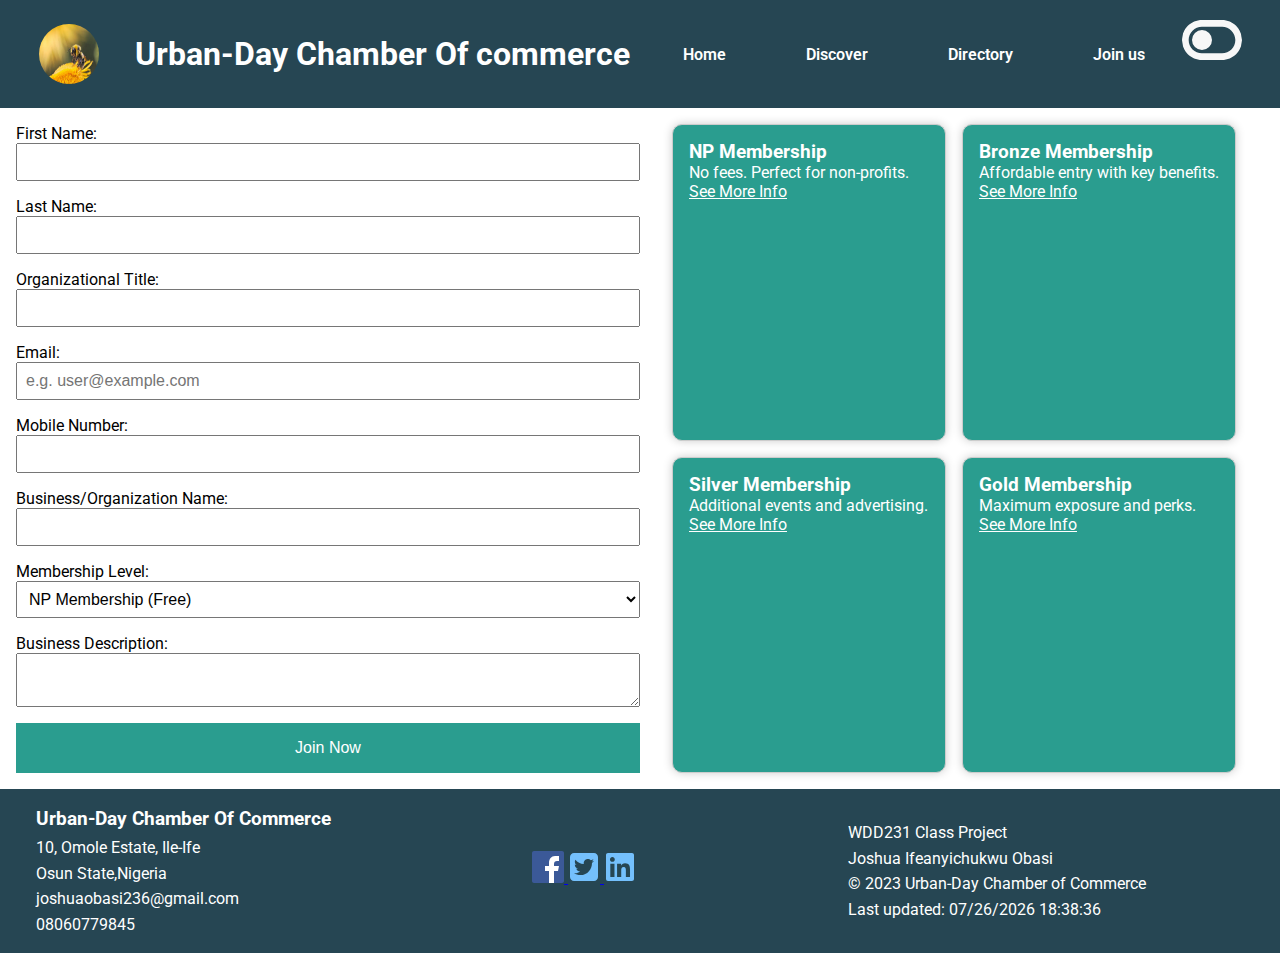
<file: chamber/join.html>
<!DOCTYPE html>
<html lang="en">
<head>
    <meta charset="UTF-8">
    <meta name="viewport" content="width=device-width, initial-scale=1.0">
    <meta name="description" content="This is a resource hub for businesses in the city of Urban-Day. The site will provide information on local events, host networking opportunities, create business directories, and encourage local shopping">
    <title>Urban-Day Chamber Of commerce</title>
    <meta name="author" content="Joshua Ifeanyichukwu Obasi">
    <link rel="icon" href="favicon.ico">
    <meta property="og:title" content="Urban-Day Chamber of Commerce">
    <meta property="og:description" content=" Urban-Day Chamber of Commerce connects businesses, entrepreneurs, and communities to resources, events, and growth opportunities in a thriving urban economy.">
    <meta property="og:url" content="https://jobasi23.github.io/wdd231/chamber/directory.html">
    <meta property="og:image" content="https://jobasi23.github.io/wdd231/chamber/images/chamb.jpeg">
    <link rel="preconnect" href="https://fonts.googleapis.com">
    <link rel="preconnect" href="https://fonts.gstatic.com" crossorigin>
    <link href="https://fonts.googleapis.com/css2?family=Roboto&display=swap" rel="stylesheet">
    <link rel="stylesheet" href="styles/home.css">
    <link rel="stylesheet" href="styles/join.css">
    <link rel="stylesheet" href="https://cdnjs.cloudflare.com/ajax/libs/font-awesome/4.7.0/css/font-awesome.min.css">
    <script src="scripts/navigation.js" defer></script>
    <script src="scripts/time.js"defer></script>
</head>
<body>
    <header>
        <div class="ups">
        <img src="images/vacion.jpg" alt="Urban-day shopping mall" width="100" height="100">
        <h1>Urban-Day Chamber Of commerce</h1>
        </div>
        <nav class="navbar">
            <div class="nav-left">
                <button class="hamburger" aria-label="Toggle navigation">☰</button>
            </div>
            <ul class="nav-links">
                <li><a href="index.html">Home</a></li>
                <li><a href="discover.html">Discover</a></li>
                <li><a href="directory.html">Directory</a></li>
                <li><a href="join.html">Join us</a></li>
            </ul>
        </nav>
        <div class="toggle">
            <img src="images/toggle-off-solid.svg" alt="change in background button">
        </div>
    </header>
    <main class="join-container">
        <form method="get" action="thankyou.html" class="join-form">
        <label title="First Name">
            First Name:
            <input type="text" name="firstName" required title="Enter your first name" autocomplete="given-name" />
        </label>

        <label title="Last Name">
            Last Name:
            <input type="text" name="lastName" required title="Enter your last name" autocomplete="family-name" />
        </label>

        <label title="Organization Title">
            Organizational Title:
            <input type="text" name="orgTitle" pattern="[A-Za-z\s\-]{7,}" title="Only letters, hyphens, spaces. Min 7 characters." autocomplete="organization-title" />
        </label>

        <label title="Email">
            Email:
            <input type="email" name="email" required title="Enter your email address" autocomplete="email" placeholder="e.g. user@example.com" />
        </label>

        <label title="Phone">
            Mobile Number:
            <input type="tel" name="phone" required title="Enter your mobile number" autocomplete="tel" />
        </label>

        <label title="Organization Name">
            Business/Organization Name:
            <input type="text" name="organization" required title="Enter your business name" autocomplete="organization" />
        </label>

        <label title="Membership Level">
            Membership Level:
            <select name="membership" title="Select your membership level">
            <option value="NP Membership">NP Membership (Free)</option>
            <option value="Bronze">Bronze Membership</option>
            <option value="Silver">Silver Membership</option>
            <option value="Gold">Gold Membership</option>
            </select>
        </label>

        <label title="Business Description">
            Business Description:
            <textarea name="description" title="Tell us about your organization"></textarea>
        </label>

        <input type="hidden" name="timestamp" id="timestamp" />

        <input type="submit" value="Join Now" class="submit-btn" />
        </form>

        <section class="membership-cards">
        <div class="card" id="np-card">
            <h3>NP Membership</h3>
            <p>No fees. Perfect for non-profits.</p>
            <a href="#" onclick="showModal('np-modal')">See More Info</a>
        </div>
        <div class="card" id="bronze-card">
            <h3>Bronze Membership</h3>
            <p>Affordable entry with key benefits.</p>
            <a href="#" onclick="showModal('bronze-modal')">See More Info</a>
        </div>
        <div class="card" id="silver-card">
            <h3>Silver Membership</h3>
            <p>Additional events and advertising.</p>
            <a href="#" onclick="showModal('silver-modal')">See More Info</a>
        </div>
        <div class="card" id="gold-card">
            <h3>Gold Membership</h3>
            <p>Maximum exposure and perks.</p>
            <a href="#" onclick="showModal('gold-modal')">See More Info</a>
        </div>
        </section>

        <!-- Modals -->
        <div class="modal" id="np-modal">
        <div class="modal-content">
            <span class="close" onclick="closeModal('np-modal')">&times;</span>
            <h2>NP Membership</h2>
            <p>No fee. Includes basic event access and networking tools.</p>
        </div>
        </div>

        <div class="modal" id="bronze-modal">
        <div class="modal-content">
            <span class="close" onclick="closeModal('bronze-modal')">&times;</span>
            <h2>Bronze Membership</h2>
            <p>Includes NP benefits + exclusive workshops and 10% off events.</p>
        </div>
        </div>

        <div class="modal" id="silver-modal">
        <div class="modal-content">
            <span class="close" onclick="closeModal('silver-modal')">&times;</span>
            <h2>Silver Membership</h2>
            <p>Includes Bronze benefits + homepage spotlight and 20% event discounts.</p>
        </div>
        </div>

        <div class="modal" id="gold-modal">
        <div class="modal-content">
            <span class="close" onclick="closeModal('gold-modal')">&times;</span>
            <h2>Gold Membership</h2>
            <p>All benefits included. Priority placement, media features, full event access.</p>
        </div>
        </div>
    </main>
    <footer>
        <div class="footers-sections">
            <section class="foooter-address">
                <h3>
                    Urban-Day Chamber Of Commerce
                </h3>
                <p>10, Omole Estate, Ile-Ife
                <br> Osun State,Nigeria
                <br>joshuaobasi236@gmail.com
                <br>08060779845</p>
            </section>
            <section class="socialinks">
                <a href="https://www.facebook.com/" target="_blank">
                    <img src="images/facebook.svg" alt="Facebook" width="32" height="32">
                </a>

                <a href="https://www.twitter.com/" target="_blank">
                    <img src="images/twit.svg" alt="Twitter" width="32" height="32">
                </a>

                <a href="https://www.linkedin.com/" target="_blank">
                    <img src="images/linkin.svg" alt="LinkedIn" width="32" height="32">
                </a>
            </section>
            <section class="modification">
                <p>WDD231 Class Project</p>
                <p>Joshua Ifeanyichukwu Obasi</p>
                <p>&copy; 2023 Urban-Day Chamber of Commerce</p>
                <p>Last updated: <span id="lastUpdated"></span></p>
                <script src="scripts/date.js" defer></script>
            </section>
        </div>
    </footer>
</body>
</html>
</body>
</file>
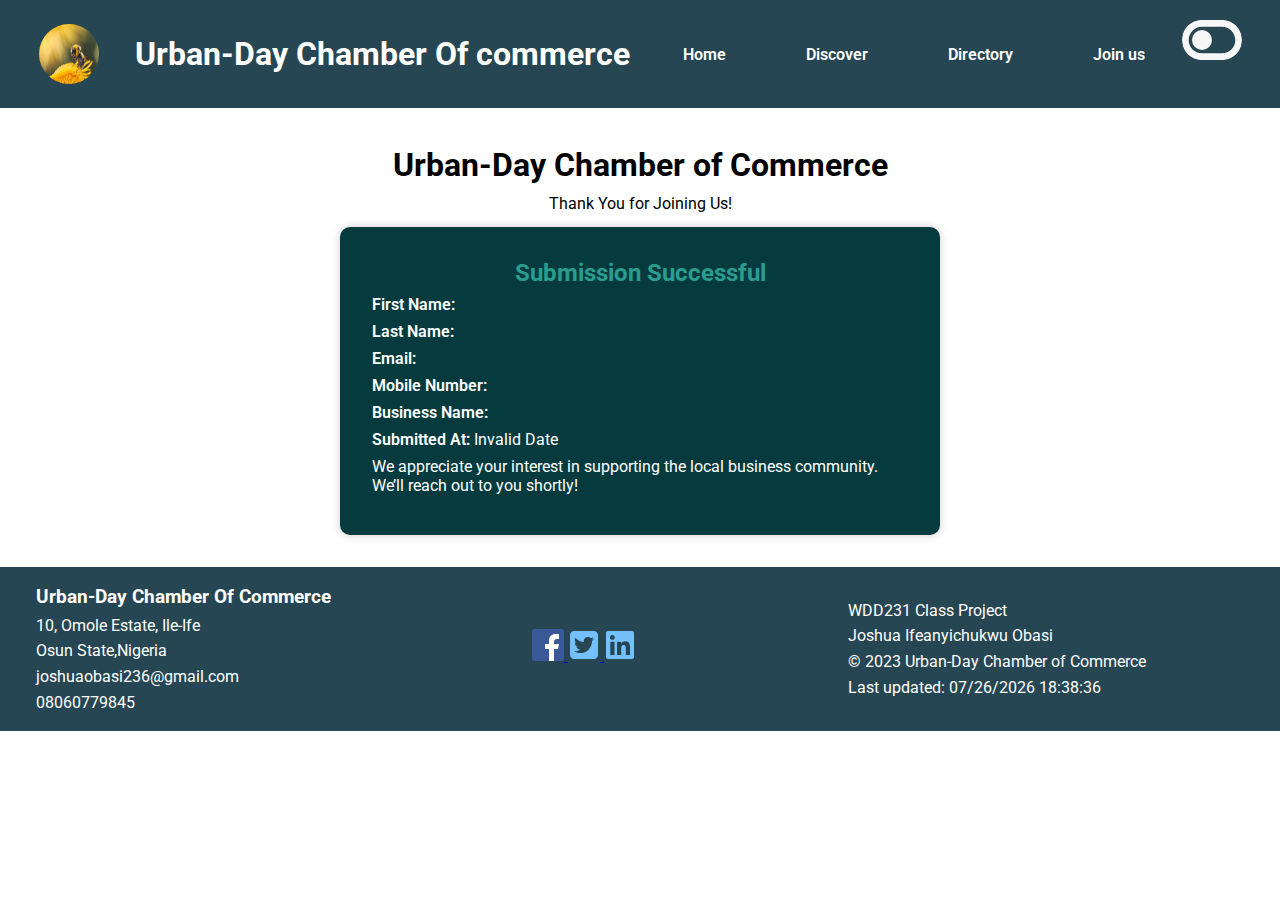
<file: chamber/thankyou.html>
<!DOCTYPE html>
<html lang="en">
<head>
    <meta charset="UTF-8">
    <meta name="viewport" content="width=device-width, initial-scale=1.0">
    <meta name="description" content="This is a resource hub for businesses in the city of Urban-Day. The site will provide information on local events, host networking opportunities, create business directories, and encourage local shopping">
    <title>Urban-Day Chamber Of commerce</title>
    <meta name="author" content="Joshua Ifeanyichukwu Obasi">
    <link rel="icon" href="favicon.ico">
    <meta property="og:title" content="Urban-Day Chamber of Commerce">
    <meta property="og:description" content=" Urban-Day Chamber of Commerce connects businesses, entrepreneurs, and communities to resources, events, and growth opportunities in a thriving urban economy.">
    <meta property="og:url" content="https://jobasi23.github.io/wdd231/chamber/directory.html">
    <meta property="og:image" content="https://jobasi23.github.io/wdd231/chamber/images/chamb.jpeg">
    <link rel="preconnect" href="https://fonts.googleapis.com">
    <link rel="preconnect" href="https://fonts.gstatic.com" crossorigin>
    <link href="https://fonts.googleapis.com/css2?family=Roboto&display=swap" rel="stylesheet">
    <link rel="stylesheet" href="styles/home.css">
    <link rel="stylesheet" href="styles/thankyou.css">
    <link rel="stylesheet" href="https://cdnjs.cloudflare.com/ajax/libs/font-awesome/4.7.0/css/font-awesome.min.css">
    <script src="scripts/navigation.js" defer></script>
    <script src="scripts/name.js"defer></script>
</head>
<body>
    <header>
        <div class="ups">
        <img src="images/vacion.jpg" alt="Urban-day shopping mall" width="100" height="100">
        <h1>Urban-Day Chamber Of commerce</h1>
        </div>
        <nav class="navbar">
            <div class="nav-left">
                <button class="hamburger" aria-label="Toggle navigation">☰</button>
            </div>
            <ul class="nav-links">
                <li><a href="index.html">Home</a></li>
                <li><a href="discover.html">Discover</a></li>
                <li><a href="directory.html">Directory</a></li>
                <li><a href="join.html">Join us</a></li>
            </ul>
        </nav>
        <div class="toggle">
            <img src="images/toggle-off-solid.svg" alt="change in background button">
        </div>
    </header>

    <main>
        <section class="heading">
            <h1>Urban-Day Chamber of Commerce</h1>
            <p>Thank You for Joining Us!</p>
        </section>
        <section class="thankyou-container">
            <h2>Submission Successful</h2>
            <p><span class="field-label">First Name:</span> <span id="firstName"></span></p>
            <p><span class="field-label">Last Name:</span> <span id="lastName"></span></p>
            <p><span class="field-label">Email:</span> <span id="email"></span></p>
            <p><span class="field-label">Mobile Number:</span> <span id="phone"></span></p>
            <p><span class="field-label">Business Name:</span> <span id="organization"></span></p>
            <p><span class="field-label">Submitted At:</span> <span id="timestamp"></span></p>
            <p>We appreciate your interest in supporting the local business community. We’ll reach out to you shortly!</p>
        </section>
    </main>

  <footer>
        <div class="footers-sections">
            <section class="foooter-address">
                <h3>
                    Urban-Day Chamber Of Commerce
                </h3>
                <p>10, Omole Estate, Ile-Ife
                <br> Osun State,Nigeria
                <br>joshuaobasi236@gmail.com
                <br>08060779845</p>
            </section>
            <section class="socialinks">
                <a href="https://www.facebook.com/" target="_blank">
                    <img src="images/facebook.svg" alt="Facebook" width="32" height="32">
                </a>

                <a href="https://www.twitter.com/" target="_blank">
                    <img src="images/twit.svg" alt="Twitter" width="32" height="32">
                </a>

                <a href="https://www.linkedin.com/" target="_blank">
                    <img src="images/linkin.svg" alt="LinkedIn" width="32" height="32">
                </a>
            </section>
            <section class="modification">
                <p>WDD231 Class Project</p>
                <p>Joshua Ifeanyichukwu Obasi</p>
                <p>&copy; 2023 Urban-Day Chamber of Commerce</p>
                <p>Last updated: <span id="lastUpdated"></span></p>
                <script src="scripts/date.js" defer></script>
            </section>
        </div>
    </footer>
</body>
</html>
</file>
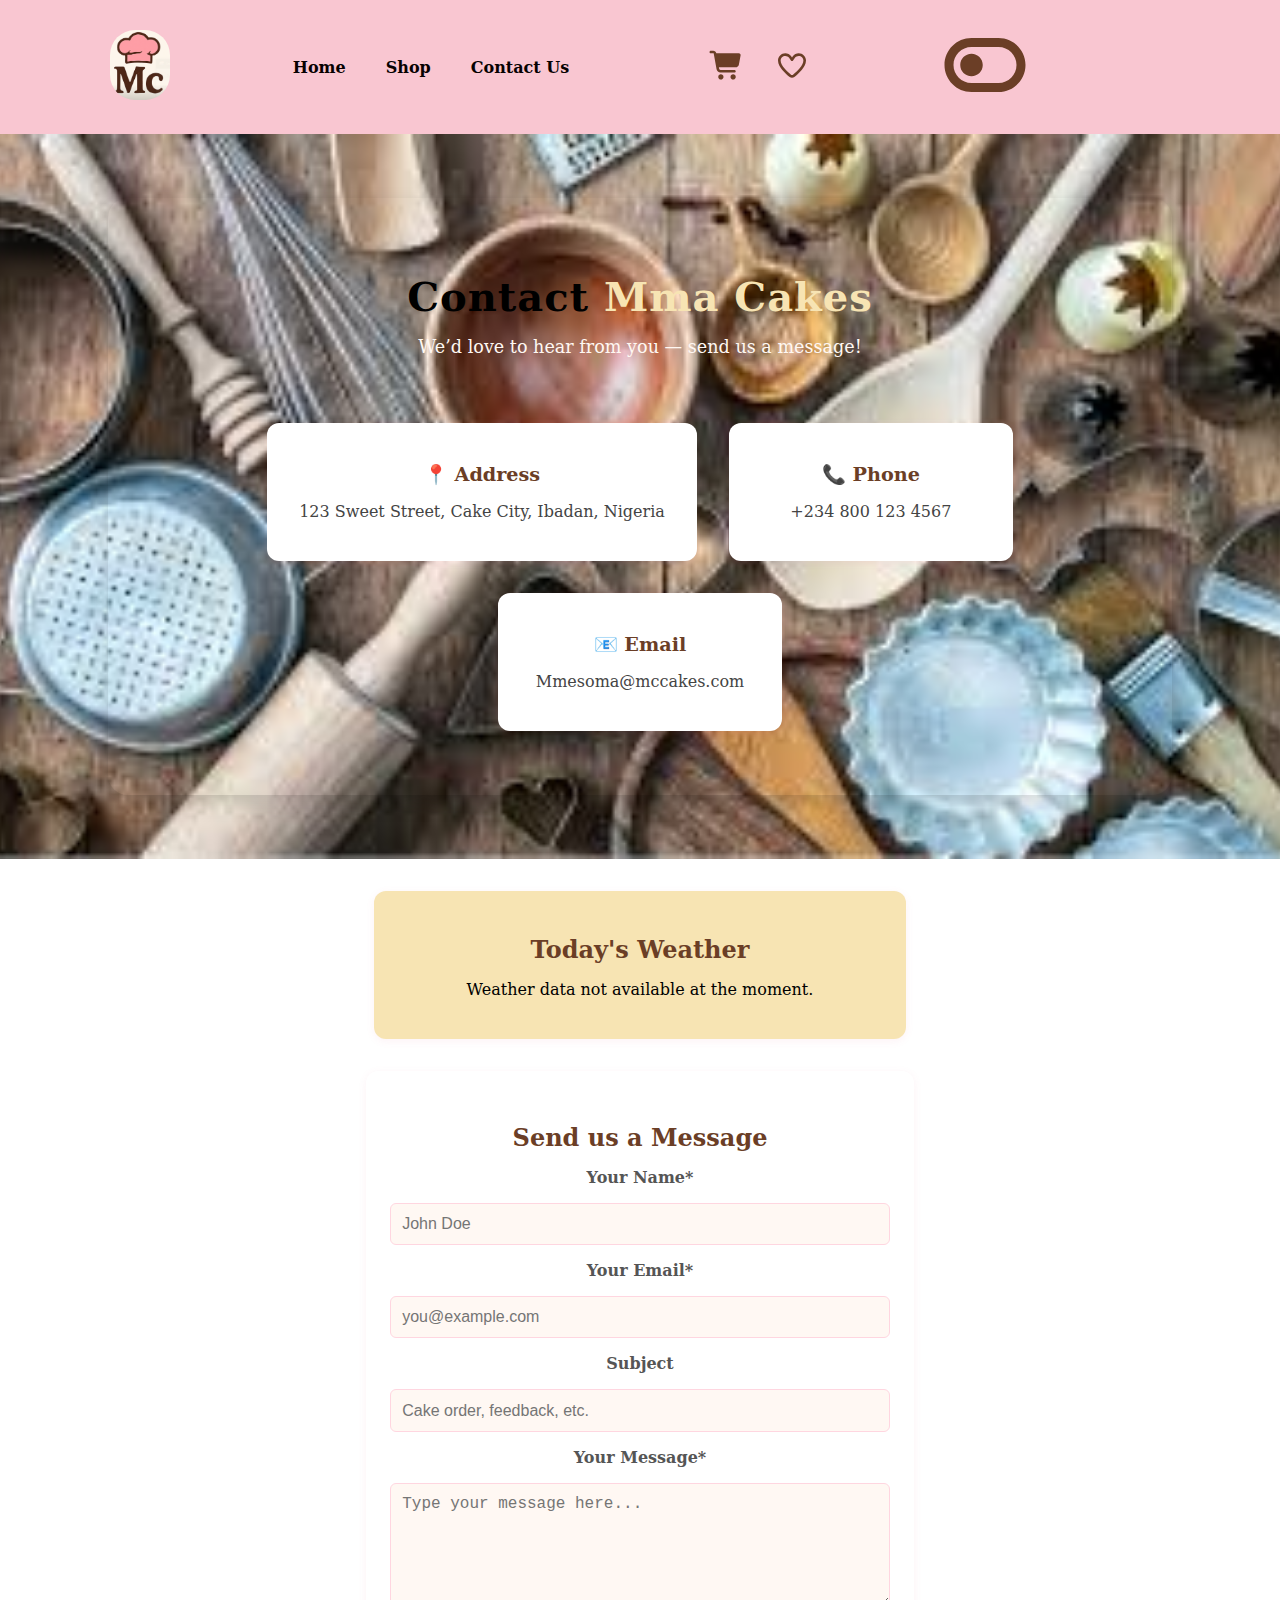
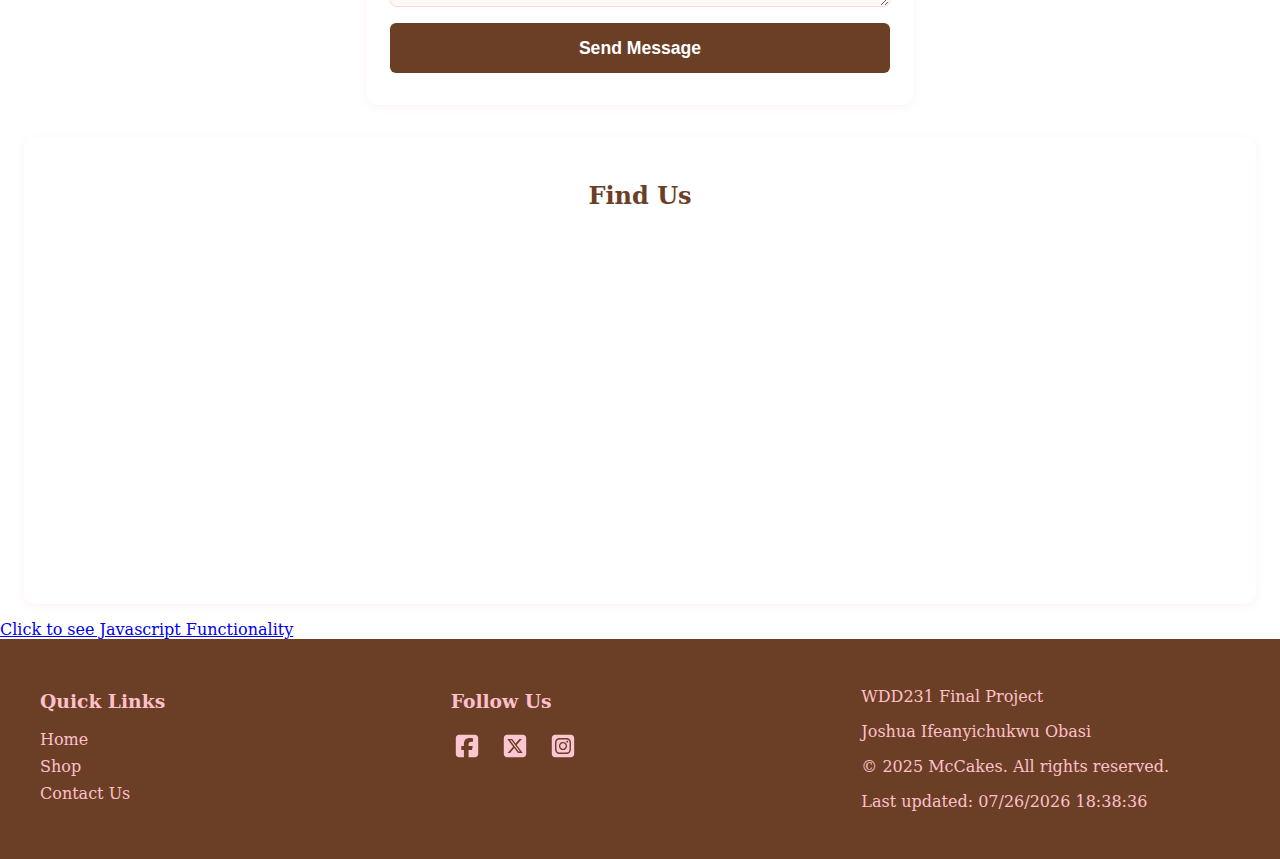
<file: final/contact.html>
<!DOCTYPE html>
<html lang="en">
<head>
    <meta charset="UTF-8">
    <meta name="viewport" content="width=device-width, initial-scale=1.0">
    <title>Mmesoma Cake Bliss</title>
    <meta name="description" content="Mma Cake Bliss reflects the joy and indulgence people associate with delicious, beautifully crafted cakes.">
    <meta name="author" content="Joshua Ifeanyichukwu Obasi">
    <link rel="icon" href="favicon (1).ico">
    <meta property="og:title" content="Mmesoma Cake Bliss">
    <meta property="og:description" content=" Mmesoma Cake Bliss reflects the joy and indulgence people associate with delicious, beautifully crafted cakes. It cost less and delivers quick">
    <meta property="og:url" content="https://jobasi23.github.io/wdd231/final/shop.html">
    <meta property="og:image" content="https://jobasi23.github.io/wdd231/final/images/hero.jpeg">
    <link rel="preconnect" href="https://fonts.googleapis.com">
    <link rel="preconnect" href="https://fonts.gstatic.com" crossorigin>
    <link href="https://fonts.googleapis.com/css2?family=Playfair+Display:ital,wght@0,400..900;1,400..900&family=Poppins:ital,wght@0,100;0,200;0,300;0,400;0,500;0,600;0,700;0,800;0,900;1,100;1,200;1,300;1,400;1,500;1,600;1,700;1,800;1,900&display=swap" rel="stylesheet">
    <link rel="stylesheet" href="styles/styles.css">
    <link rel="stylesheet" href="styles/contact.css">
    <link rel="stylesheet" href="https://cdnjs.cloudflare.com/ajax/libs/font-awesome/4.7.0/css/font-awesome.min.css">
    <script src="scripts/navigation.js" defer></script>
</head>
<body>
    <header>
        <div class="logo">
            <img src="images/mclogo.PNG" alt="company's logo">
        </div>

        <div class="links">
            <div class="nav-left">
                <button class="hamburger" aria-label="Toggle navigation">☰</button>
            </div>
            <ul class="nav">
                <li><a href="index.html">Home</a></li>
                <li><a href="shop.html">Shop</a></li>
                <li><a href="contact.html">Contact Us </a></li>
            </ul>
        </div>

        <div class="icon">
            <img src="images/shop.svg" alt="shopping cart">
            <img src="images/like.svg" alt="liked product">
        </div>

        <div class="toggle">
            <img src="images/toggle-off-solid-full.svg" alt="change in background button">
        </div>
    </header>
    <main>
       <section class="contact-hero">
            <div class="hero-content">
                <div class="reach-out">
                    <h1>Contact <span>Mma Cakes</span></h1>
                    <p>We’d love to hear from you — send us a message!</p>
                </div>
                <div class="contact-info">
                    <div class="info-box">
                        <h2>📍 Address</h2>
                        <p>123 Sweet Street, Cake City, Ibadan, Nigeria</p>
                    </div>
                    <div class="info-box">
                        <h2>📞 Phone</h2>
                        <p>+234 800 123 4567</p>
                    </div>
                    <div class="info-box">
                        <h2>📧 Email</h2>
                        <p>Mmesoma@mccakes.com</p>
                    </div>
                </div>
        </section>


        <section class="weather">
            <h2>Today's Weather</h2>
            <div id="weather-info">
                <script src="scripts/weather.js" defer></script>
                <p>Loading weather data...</p>
            </div>
        </section>

        <section class="contact-form">
            <h2>Send us a Message</h2>
            <form id="contactForm">
                <label for="name">Your Name*</label>
                <input type="text" id="name" name="name" placeholder="John Doe" required>

                <label for="email">Your Email*</label>
                <input type="email" id="email" name="email" placeholder="you@example.com" required>

                <label for="subject">Subject</label>
                <input type="text" id="subject" name="subject" placeholder="Cake order, feedback, etc.">

                <label for="message">Your Message*</label>
                <textarea id="message" name="message" placeholder="Type your message here..." required></textarea>

                <button type="submit">Send Message</button>
            </form>
        </section>

        <section class="map">
            <h2>Find Us</h2>
            <iframe
                src="https://www.google.com/maps/embed?pb=!1m18!1m12!1m3!1d3972.019226287753!2d3.896389314265858!3d7.377535994670956!2m3!1f0!2f0!3f0!3m2!1i1024!2i768!4f13.1!3m3!1m2!1s0x10398d63e6e36f1b%3A0x2e6e7e0e92ce409a!2sIbadan%2C%20Oyo%20State%2C%20Nigeria!5e0!3m2!1sen!2sng!4v1717690000000!5m2!1sen!2sng"
                width="100%" height="350" style="border:0;" allowfullscreen="" loading="lazy" referrerpolicy="no-referrer-when-downgrade"></iframe>
            </iframe>
        </section>

       <a href="https://www.loom.com/share/ae7336ef010646158b2671ec2407b44e?sid=8bdcebf8-9934-46a4-a323-4b01bec08fa3"> Click to see Javascript Functionality</a> 

    </main>

    <footer>
        <div class="footers-sections">
            <section class="foooter-address">
                <h3>Quick Links</h3>
                <ul>
                    <li><a href="index.html">Home</a></li>
                    <li><a href="shop.html">Shop</a></li>
                    <li><a href="contact.html">Contact Us</a></li>
                </ul>
            </section>

            <section class="socialinks">
                <h3>Follow Us</h3>
                <div class="social-links">
                    <a href="https://www.facebook.com/" target="_blank">
                        <img src="images/Fb.svg" alt="Facebook" width="32" height="32">
                    </a>
                    <a href="https://www.twitter.com/" target="_blank">
                        <img src="images/x.svg" alt="Twitter" width="32" height="32">
                    </a>
                    <a href="https://www.instagram.com/" target="_blank">
                        <img src="images/insta.svg" alt="Instagram" width="32" height="32">
                    </a>
                </div>
            </section>

            <section class="modification">
                <p>WDD231 Final Project</p>
                <p>Joshua Ifeanyichukwu Obasi</p>
                <p>&copy; 2025 McCakes. All rights reserved.</p>
                <p>Last updated: <span id="lastUpdated"></span></p>
                <script src="scripts/date.js" defer></script>
            </section>
        </div>
    </footer>
</body>
</html>
</file>
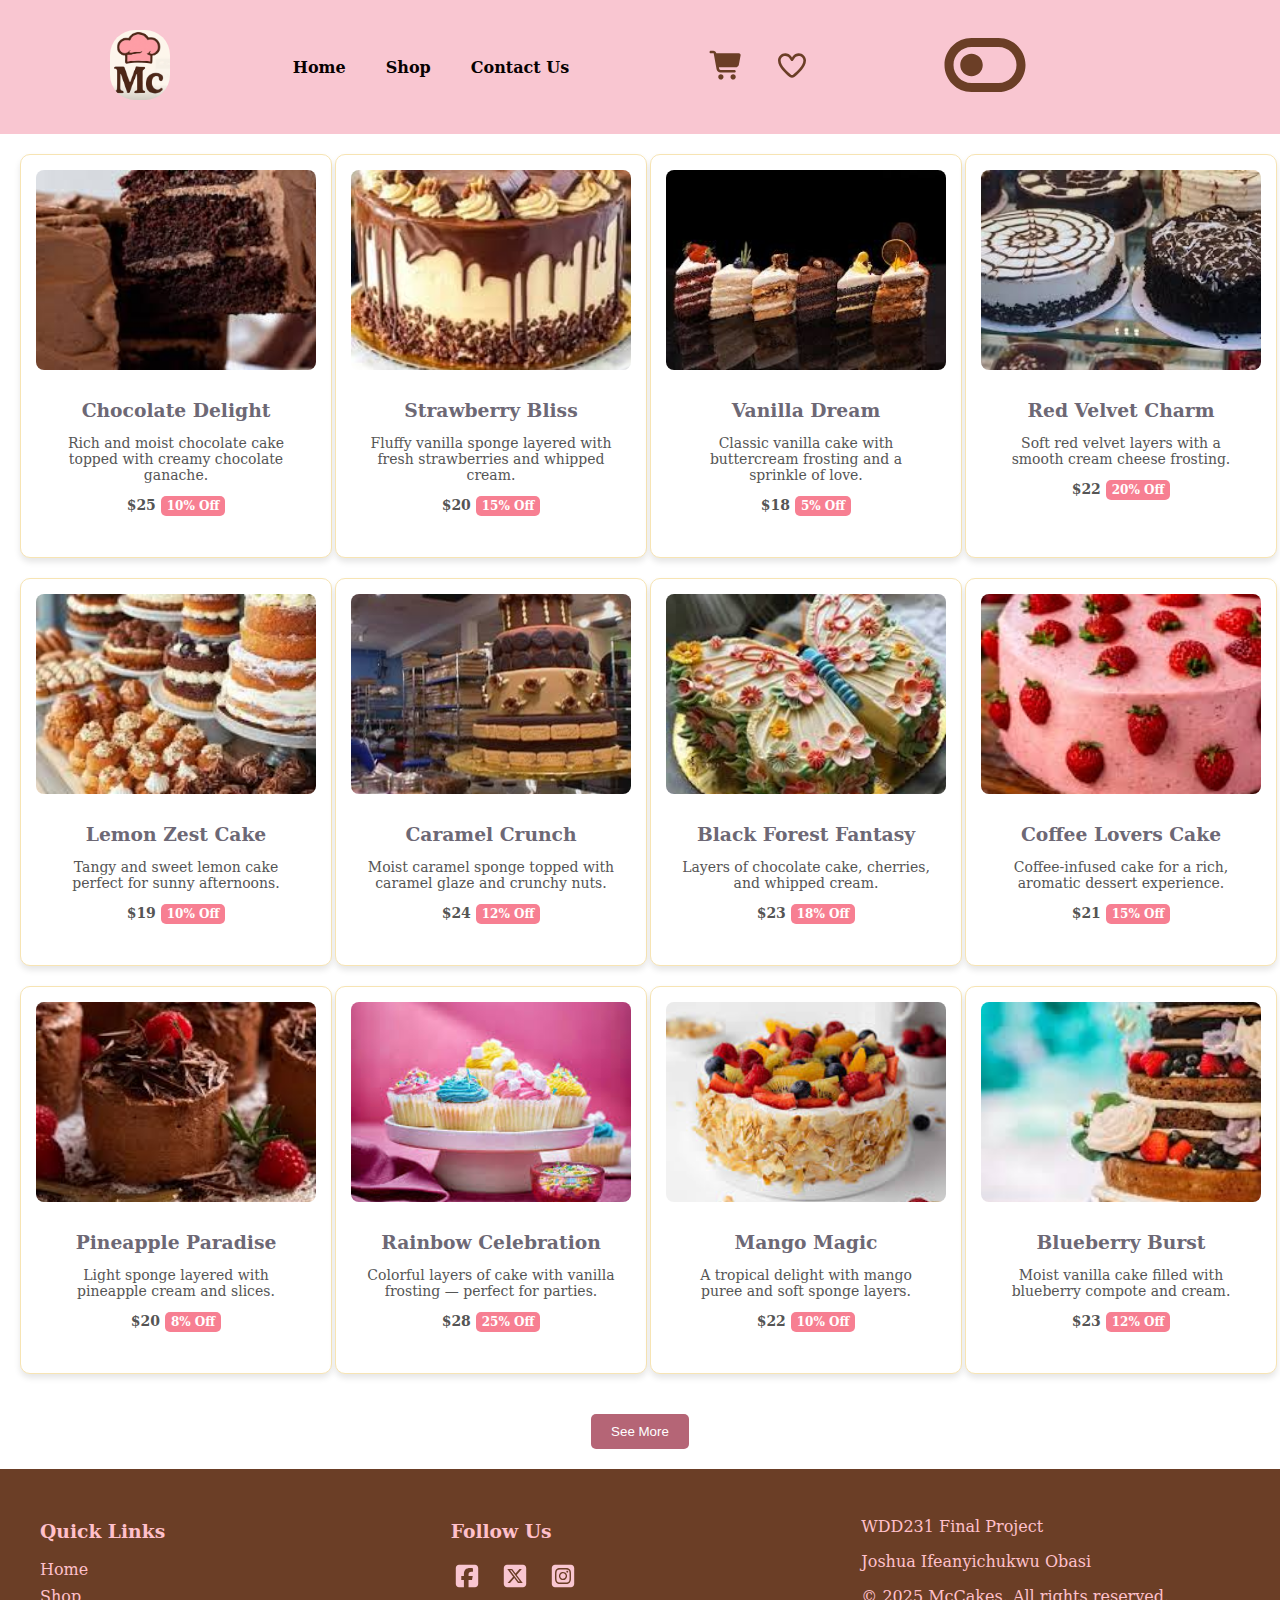
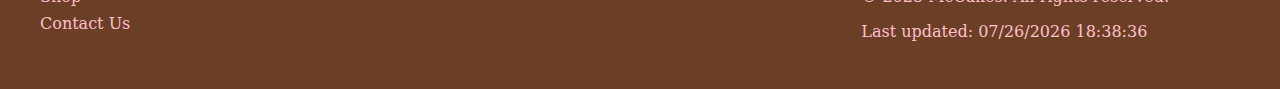
<file: final/shop.html>
<!DOCTYPE html>
<html lang="en">
<head>
    <meta charset="UTF-8">
    <meta name="viewport" content="width=device-width, initial-scale=1.0">
    <title>Mmesoma Cake Bliss</title>
    <meta name="description" content="Mma Cake Bliss reflects the joy and indulgence people associate with delicious, beautifully crafted cakes.">
    <meta name="author" content="Joshua Ifeanyichukwu Obasi">
    <link rel="icon" href="favicon (1).ico">
    <meta property="og:title" content="Mmesoma Cake Bliss">
    <meta property="og:description" content=" Mmesoma Cake Bliss reflects the joy and indulgence people associate with delicious, beautifully crafted cakes. It cost less and delivers quick">
    <meta property="og:url" content="https://jobasi23.github.io/wdd231/final/shop.html">
    <meta property="og:image" content="https://jobasi23.github.io/wdd231/final/images/hero.jpeg">
    <link rel="preconnect" href="https://fonts.googleapis.com">
    <link rel="preconnect" href="https://fonts.gstatic.com" crossorigin>
    <link href="https://fonts.googleapis.com/css2?family=Playfair+Display:ital,wght@0,400..900;1,400..900&family=Poppins:ital,wght@0,100;0,200;0,300;0,400;0,500;0,600;0,700;0,800;0,900;1,100;1,200;1,300;1,400;1,500;1,600;1,700;1,800;1,900&display=swap" rel="stylesheet">
    <link rel="stylesheet" href="styles/styles.css">
    <link rel="stylesheet" href="styles/shop.css">
    <link rel="stylesheet" href="https://cdnjs.cloudflare.com/ajax/libs/font-awesome/4.7.0/css/font-awesome.min.css">
    <script src="scripts/navigation.js" defer></script>
    <script src="scripts/shop.js" defer></script>
</head>
<body>
    <header>
        <div class="logo">
            <img src="images/mclogo.PNG" alt="company's logo">
        </div>

        <div class="links">
            <div class="nav-left">
                <button class="hamburger" aria-label="Toggle navigation">☰</button>
            </div>
            <ul class="nav">
                <li><a href="index.html">Home</a></li>
                <li><a href="shop.html">Shop</a></li>
                <li><a href="contact.html">Contact Us </a></li>
            </ul>
        </div>

        <div class="icon">
            <img src="images/shop.svg" alt="shopping cart">
            <img src="images/like.svg" alt="liked product">
        </div>

        <div class="toggle">
            <img src="images/toggle-off-solid-full.svg" alt="change in background button">
        </div>
    </header>
    <main>
        <section class="cake-gallery" id="cakeGallery"></section>
        <button id="toggleBtn">See More</button>
    </main>
    <footer>
        <div class="footers-sections">
            <section class="foooter-address">
                <h3>Quick Links</h3>
                <ul>
                    <li><a href="index.html">Home</a></li>
                    <li><a href="shop.html">Shop</a></li>
                    <li><a href="contact.html">Contact Us</a></li>
                </ul>
            </section>

            <section class="socialinks">
                <h3>Follow Us</h3>
                <div class="social-links">
                    <a href="https://www.facebook.com/" target="_blank">
                        <img src="images/Fb.svg" alt="Facebook" width="32" height="32">
                    </a>
                    <a href="https://www.twitter.com/" target="_blank">
                        <img src="images/x.svg" alt="Twitter" width="32" height="32">
                    </a>
                    <a href="https://www.instagram.com/" target="_blank">
                        <img src="images/insta.svg" alt="Instagram" width="32" height="32">
                    </a>
                </div>
            </section>

            <section class="modification">
                <p>WDD231 Final Project</p>
                <p>Joshua Ifeanyichukwu Obasi</p>
                <p>&copy; 2025 McCakes. All rights reserved.</p>
                <p>Last updated: <span id="lastUpdated"></span></p>
                <script src="scripts/date.js" defer></script>
            </section>
        </div>
    </footer>
</body>
</html>
</file>
<file: styles/styles.css>
*{
    margin: 0;
    padding: 0;
    box-sizing: border-box;
}

:root {
    --primary-color: #979791fd;
    --secondary-color: #F4A261;
    --accent-color: #264653;
    --text-color: #070101;
    --white: #ffffff;
}   

body {
    font-family: Arial, sans-serif;
}
header {
    display: flex;
    background-color: var(--accent-color);
    padding: 20px;
    text-align: center;
    justify-content: space-around;
    height: 12vh;
}
header img {
    width: 80px;
    height: 80px;
}
header h1 {
    align-content: center;
    color: var(--white);
    font-size: 2em;
    margin-left: 20px;
}

.navbar{
    display: flex;
    align-items: center;
}
.navbar ul {
    display: flex;
    gap: 5rem;
    justify-content: space-between;
    list-style: none;
    margin: 0;
    padding: 0;
}
.navbar a {
    color: var(--white);
    text-decoration: none;
    font-weight: 600;
}
.ups {
    display: flex;
    align-items: center;
}

main h1 {
    text-align: center;
    margin: 20px 0;
    color: var(--text-color);
}

.section-info {
    display: grid;
    grid-template-columns: repeat(3, 1fr);
    margin-bottom: 20px;
}
.about{
    margin-left: 5px;
    grid-column: span 2;
    background-color: var(--secondary-color);
    height: 45vh;
}
.about h2 {
    text-align: center;
    color: var(--white);
    font-size: 1.5em;
    padding: 5px;
    margin-bottom: 10px;
    background-color: var(--text-color);
}
.about p {
    color: var(--text-color);
    margin-left: 10px;
}
.profile  {
    margin-left: 20px;
    background-color: var(--secondary-color);
    height: 45vh;
    margin-right: 5px;
}

.profile h2 {
    text-align: center;
    color: var(--white);
    font-size: 1.5em;
    padding: 5px;
    margin-bottom: 10px;
    background-color: var(--text-color);
}

.profile img {
    display: block;
    margin: 0 auto;
    border-radius: 10%;
}

.cour {
    background-color: var(--secondary-color);
    height: 30vh;
    margin-left: 5px;
    margin-right: 5px;
    height: 95vh;
}
.cour h2 {
    text-align: center;
    color: var(--white);
    font-size: 1.5em;
    padding: 5px;
    margin-bottom: 10px;
    background-color: var(--text-color);
}

.cour .courses {
    display: flex;
    justify-content: space-evenly;
    align-items: center;
}
.cour .courses button {
    background-color: var(--primary-color);
    color: var(--text-color);
    border-radius: 20px;
    padding: 10px 90px;
    font-size: 1em;
    cursor: pointer;
}
.social-links {
    display: flex;
    justify-content: center;
    align-items: center;
    gap: 20px;
    height: 10vh;
}
.social-links img {
    width: 50px;
    height: 50px;
}

.contact-info {
    text-align: center;
    padding: 10px;
    color: var(--white);
    line-height: 1.2;
    background-color: var(--accent-color);
    height: 10vh;
}

.hamburger {
    display: none;
}

@media (max-width: 768px) {
    header{
        flex-direction: column;
        align-items: flex-start;
        height: auto;
        transition: height 0.3s;
        position: relative;
    }
    .navbar {
        display: flex;
        justify-content: space-between;
        align-items: center;
        padding: 1rem 2rem;
        position: relative;
        z-index: 100;
        flex-wrap: wrap;
        width: 100%;
        box-sizing: border-box;
    }

    .navbar ul.nav-links {
        display: none;
        flex-direction: column;
        gap: 1rem;
        width: 100vw; /* Make nav-links almost as wide as the viewport/header */
        max-width: 100vw;
        background-color: var(--primary-color);
        padding: 1rem;
        position: static;
        z-index: auto;
        margin-left: -2rem; /* Align with header/navbar padding */
        box-sizing: border-box;
    }

    .navbar ul.nav-links.active {
        display: flex;
    }

    .navbar a {
        padding: 0.5rem;
    }

    .hamburger {
        display: block;
        cursor: pointer;
        font-size: 1.5rem;
        color: var(--white-color);
        background: none;
        border: none;
        margin-left: auto;
        z-index: 11;
    }
     .section-info {
        grid-template-columns: 1fr;
        gap: 1rem;
        padding: 10px;
    }

    .about,
    .profile {
        height: auto;
        margin: 0;
        padding: 10px;
    }

    .about p {
        margin-left: 0;
        padding: 0 10px;
    }

    /* COURSES SECTION */
    .cour {
        height: auto;
        padding: 10px;
    }

    .cour .courses {
        flex-direction: column;
        gap: 1rem;
    }

    .cour .courses button {
        width: 90%;
        padding: 10px;
    }

    /* FOOTER */
    .social-links {
        gap: 10px;
        flex-wrap: wrap;
        height: auto;
        padding: 10px;
    }

    .social-links img {
        width: 35px;
        height: 35px;
    }

    .contact-info {
        font-size: 0.9em;
        height: auto;
        padding: 10px;
    }
}
</file>
<file: chamber/styles/home.css>
*{
    margin: 0;
    padding: 0;
    box-sizing: border-box;
}

:root {
    --primary-color: #979791fd;
    --secondary-color: #677260;
    --accent-color: #264653;
    --text-color: #070101;
    --white: #ffffff;
}   

body {
  font-family: 'Roboto', sans-serif;
  background-color: #fff;
  color: #000;
  transition: background-color 0.3s, color 0.3s;

}

header {
    display: flex;
    background-color: var(--accent-color);
    padding: 20px;
    text-align: center;
    justify-content: space-around;
    height: 12vh;
}
header img {
    width: 60px;
    height: 60px;
    border-radius: 30px;
}
header h1 {
    align-content: center;
    color: var(--white);
    font-size: 2em;
    margin-left: 20px;
}

.navbar{
    display: flex;
    align-items: center;
}
.navbar ul {
    display: flex;
    gap: 5rem;
    justify-content: space-between;
    list-style: none;
    margin: 0;
    padding: 0;
}
.navbar a {
    color: var(--white);
    text-decoration: none;
    font-weight: 600;
}
.ups {
    display: flex;
    align-items: center;
}
/* Reset box‑model */
* {
  margin: 0;
  padding: 0;
  box-sizing: border-box;
}

.hero {
  position: relative;
  width: 100%;
  height: 100vh;              /* fill the viewport height */
  overflow: hidden;
}

.hero-img {
  position: absolute;
  top: 0;
  left: 0;
  width: 100%;
  height: 100%;
  object-fit: cover;         /* crop/scale to cover */
  z-index: 1;
}

.hero::before {
  content: '';
  position: absolute;
  inset: 0;                   /* top/right/bottom/left = 0 */
  background: rgba(0,0,0,0.4);/* dark overlay for contrast */
  z-index: 2;
}

.hero-text {
  position: relative;
  z-index: 3;
  max-width: 800px;
  padding: 0 1rem;
  text-align: center;
  color: #ffffff;
  top: 50%;
  transform: translateY(-50%);/* vertical centering */
  margin-left: 20%;
}

.hero-text h2 {
  font-size: 2.5rem;
  margin-bottom: 0.5rem;
}

.hero-text p {
  font-size: 1.5rem;
}

.cta-button {
  display: inline-block;
  margin-top: 1rem;
  padding: 0.5rem 1rem;
  background-color: var(--accent-color);
  color: var(--white);
  text-decoration: none;
  border-radius: 5px;
  font-weight: bold;
}

.cta-button:hover {
  background-color: var(--accent-color);
  color: var(--primary-color);
}

/* Sections */


.weather{
    text-align: center;
    line-height: 1.6;
    background-color: var(--accent-color);
    color: white;
}


.events{
  color: white;
  padding: 2rem 1rem;
  max-width: 1100px;
  margin: auto;
  background-color: #010a0e;
}


.events h2 {
  margin-bottom: 1rem;
  text-align: center;
}

.events ul {
  list-style-type: square;
  padding: 10px;
  line-height: 2;
}

.weather #weather-info {
  text-align: center;
  font-size: 1.1rem;
}

.business-cards {
  display: grid;
  grid-template-columns: repeat(3, 1fr);
  gap: 2rem;
  padding: 2rem;
}

.business-name {
  background-color: #f2f4f5;
  border-radius: 12px;
  padding: 1.5rem;
  box-shadow: 0 2px 8px rgba(0,0,0,0.1);
  display: flex;
  flex-direction: column;
  justify-content: space-between;
  transition: transform 0.3s;
}

.business-name:hover {
  transform: translateY(-5px);
}

.shopping h3 {
  text-align: center;
  margin-bottom: 0.5rem;
  font-size: 1.5rem;
  color: #333;
}

.shopping p {
  text-align: center;
  font-size: 0.95rem;
  color: #070000;
  margin-bottom: 0.5rem;
  max-width: 90%;
  margin-inline: auto;
}

.business-info {
  display: flex;
  align-items: flex-start;
  gap: 1rem;
  margin-top: 1rem;
}

.business-info img {
  width: 100px;
  height: 100px;
  object-fit: cover;
  border-radius: 10px;
}

.card-info p {
  margin: 0.3rem 0;
  font-size: 0.9rem;
  color: #0c0000;
}

.card-info a {
  color: inherit;             /* Keep the text color as the parent (no blue) */
  text-decoration: underline; /* Only show underline */
}

.card-info a:visited {
  color: inherit;             /* Prevent purple visited color */
}

.card-info a:hover {
  text-decoration: underline; /* Keep underline on hover */
}

.chambers {
  text-align: center;

}

.chambers h2 {
  font-size: 2rem;
  color: #333;
}


.see-more {
  text-align: center;
  margin-bottom: 1rem;
}

#seeMoreBtn {
  padding: 1rem 3rem;
  background-color: var(--accent-color);
  color: white;
  border: none;
  border-radius: 8px;
  font-size: 1rem;
  cursor: pointer;
  transition: background-color 0.3s;
}

#seeMoreBtn:hover {
  background-color: #175d8f;
}

.footers-sections{
    display: grid;
    grid-template-columns: repeat(3, 1fr);
    padding: 1rem 1rem;
    align-items: center;
    background-color: var(--accent-color);
    color: var(--white);
    height: auto;
    line-height: 1.6;
}

.foooter-address{
    margin-left: 20px;
}

.socialinks{
    margin-left: 100px;
}


.toggle{
    margin-top: -10px;
}

/* HAMBURGER + TOGGLE LAYOUT */
.hamburger {
  display: none;
  font-size: 2rem;
  color: white;
  background: none;
  border: none;
  cursor: pointer;
  margin-left: 10px;
}

/* Ensure nav-links stack vertically in mobile view */
.nav-links {
  display: flex;
  gap: 2rem;
}

/* Toggle and hamburger only show together in mobile */
@media (max-width: 768px) {

  html, body {
  max-width: 100%;
  overflow-x: hidden;
  }

  img {
  max-width: 100%;
  height: auto;
  }


  header {
    flex-direction: column;
    align-items: flex-start;
    height: auto;
  }
  .nav-links.open {
    display: flex;
  }

  .hamburger {
    display: block;
  }

  .toggle {
    margin-left: auto;
    margin-top: 10px;
    margin-right: 20px;
  }
  .navbar {
    display: flex;
    justify-content: space-between;
    align-items: center;
    padding: 0.1rem 0.1rem;
    position: relative;
    z-index: 100;
    flex-wrap: wrap;
  }

  nav h1 {
    flex-grow: 1;
    text-align: left;
    transition: opacity 0.3s ease, transform 0.3s ease;
  }

  nav ul.nav-menu {
    display: none;
    flex-direction: column;
    gap: 0.2rem;
    width: 100%;
    background-color: var(--Accent2-color);
    padding: 0.2rem;
    position: static; /* ✅ key change */
    z-index: auto;     /* ✅ optional reset */
  }

  nav ul.nav-menu.active {
    display: flex;
  }

  nav a {
    padding: 0.1rem;
  }

  .nav-links {
    display: none;
    flex-direction: column;
    width: 100%;
    margin-top: 0.2rem;
  }

  .nav-links.open {
    display: flex;
  }


  header {
    flex-direction: column;
    align-items: flex-start;
  }

  .hamburger {
    display: block;
    cursor: pointer;
    font-size: 1.5rem;
    color: var(--white-color);
    background: none;
    border: none;
    margin-left: auto;
    z-index: 11;
  }

  main h1 {
    text-align: center;
    margin: 1rem auto;
    color: var(--Primary-color);
  }

  main {
    display: flex;
    flex-direction: column;
    align-items: center;
    max-width: 800px;
    margin: 0 auto;
    position: relative;
    z-index: 1;
  }

  nav.menu-open h1 {
    opacity: 0;
    transform: translateX(-100%);
    transition: opacity 0.3s ease, transform 0.3s ease;
  }


/* Section container */
    .events{
    border-radius: 10px;
    box-shadow: 0 2px 5px rgba(0, 0, 0, 0.1);
    background-color: #010a0e;
    align-content: center;
    margin-top: 1rem;
    }

    .weather{
    border-radius: 10px;
    padding: 1rem;
    margin-bottom: 1rem;
    margin-top: 1rem;
    box-shadow: 0 2px 5px rgba(0, 0, 0, 0.1);
    }


    /* Headings */
    section h2 {
    font-size: 1.3rem;
    margin-bottom: 0.75rem;
    color: white;
    border-bottom: 2px solid #e0e0e0;
    padding-bottom: 0.4rem;
    }

    /* Event list */
    .events ul {
    list-style-type: none;
    align-items: center;
    }

    .events li {
    font-size: 1rem;
    padding: 0.5rem 0;
    border-bottom: 1px solid #eee;
    align-items: center;
    }

    .events li:last-child {
    border-bottom: none;
    }

    .events li strong {
    display: block;
    color: #2a9d8f;
    }

    /* Weather section */
    #weather-info p {
    font-size: 1rem;
    color: white;
    margin-top: 0.5rem;
    }


  
  .business-cards {
    display: grid;
    grid-template-columns:  1fr;
    gap: 2rem;
    padding: 2rem;
  }

  .see-more {
    text-align: center;
    margin-top: 2rem;
  }
   
  .hero {
    height: 100vh; /* Reduce height from 100vh */
    padding: 1rem 0;
  }

  .hero-img {
    height: 100%;
    object-fit: cover;
    opacity: 0.8; /* Optional: soften background on smaller screens */
  }

  .footers-sections{
    display: grid;
    grid-template-columns:  1fr;
    margin-top: 30px;
    align-items: center;
    background-color: var(--accent-color);
    color: var(--white);
    height: 46vh;
    line-height: 1.6;
  }

  .foooter-address,
  .modification,
  .socialinks {
  margin-left: auto;
  margin-right: auto;
  text-align: center;
  }

 .chamber-summary-content {
  display: flex;
  flex-wrap: wrap;
  justify-content: space-between; /* spreads out the three columns */
  align-items: flex-start;
  width: 100%;
  padding: 20px 20px;
  background-color: rgb(207, 210, 211);
  border-radius: 20px;
  max-width: 100%;
  gap: 2rem;
}

}

.dark-mode {
  background-color: #121212;
  color: #f1f1f1;
}

.dark-mode header,
.dark-mode .footers-sections, 
.dark-mode .chamber-summary-content {
  background-color: #1e1e1e;
}

.dark-mode .business-cards p{
    color:#0a0000 ;
}

.dark-mode .nav-links a,
.dark-mode p,
.dark-mode h1,
.dark-mode h2{
  color: #f1f1f1;
}


.dark-mode .toggle img {
  filter: invert(1); /* Make toggle icon visible in dark */
  background-color: #f0f0f0;
}


.ups {
  display: flex;
  align-items: center;
  gap: 1rem;
}

.navbar {
  display: flex;
  align-items: center;
  gap: 1rem;
}

.nav-links {
  display: flex;
  gap: 1rem;
}

.nav-links p a {
  text-decoration: none;
  
}

.hamburger {
  display: none;
  font-size: 2rem;
  background: none;
  border: none;
  cursor: pointer;
}


/* MOBILE NAV TOGGLING */
@media (max-width: 768px) {
  .nav-links {
    display: none;
    flex-direction: column;
    width: 100%;
    margin-top: 0.2rem;
  }

  .nav-links.open {
    display: flex;
  }

  .hamburger {
    display: block;
  }

  header {
    flex-direction: column;
    align-items: flex-start;
  }
}


/* Responsive tweaks */
@media (max-width: 768px) {
  .hero-text h2 { font-size: 1.8rem;
    margin-right: 50px; }
  .hero-text p  { font-size: 1rem;
    margin-right: 50px; }
}
.nav-links {
  transition: max-height 0.3s ease;
  overflow: hidden;
}

@media (max-width: 768px) {
  .nav-links {
    max-height: 0;
  }

  .nav-links.open {
    max-height: 400px; /* adjust if needed */
  }
}
</file>
<file: final/styles/styles.css>
body{
    font-family: 'serif', sans-serif;
    margin: 0;
    padding: 0;
}

:root {
  --primary-color: #f9c6d1;
  --secondary-color: #6b3e26;
  --accent-color: #f7e4b3;
  --text-color: #070101;
  --white: #ffffff;
}

header {
    display: flex;
    justify-content: space-between;
    align-items: center;
    background-color: var(--primary-color);
    padding: 20px 40px;
    flex-wrap: wrap;
    position: relative;
    z-index: 2;
    gap: 20px;
    box-sizing: border-box;
}



.logo img {
  width: 60px;
  height: auto;
  margin-left: 70px;
  border-radius: 25px;
}

.nav {
    display: flex;
    justify-content: space-between;
    list-style: none;
    gap: 40px; /* Increased from 20px to 40px for more space */
    margin: 0;
    padding: 0;
}

.nav a {
  color: var(--text-color);
  text-decoration: none;
  font-weight: bold;
}

.nav a:hover {
  color: var(--accent-color);
}

.icon img {
  width: 50px;
  height: 35px;
  margin-left: 10px;
}

.toggle img {
  width: 30%;
  height: 10%;
}
.links {
  display: flex;
  align-items: center;
}

.hamburg {
  display: none; 

}

.hero {
  position: relative;
  height: 90vh;
  display: flex;
  align-items: center;
  justify-content: center;
  text-align: center;
  overflow: hidden;
  padding: 0 20px;
  color: var(--white);
}

.hero::before {
  content: "";
  position: absolute;
  top: 0;
  left: 0;
  width: 100%;
  height: 100%;
  background-color: rgba(107, 62, 38, 0.6); 
  z-index: 1;
}

.hero > img {
  width: 100%;
  height: 100%;
  object-fit: cover;
  position: absolute;
  top: 0;
  left: 0;
  z-index: 0;
}

.hero div {
  position: relative;
  z-index: 2;
  max-width: 700px;
}

.hero h1 {
  font-family: 'Playfair Display', serif;
  font-size: 3rem;
  margin-bottom: 10px;
  color: var(--white);
}

.hero p {
  font-size: 1.25rem;
  margin-bottom: 20px;
  color: var(--accent-color);
}

.go-shopping {
  display: inline-block;
  padding: 12px 25px;
  background-color: var(--primary-color);
  color: var(--text-color);
  font-weight: bold;
  text-decoration: none;
  border-radius: 25px;
  transition: background-color 0.3s ease;
}

.go-shopping:hover {
  background-color: var(--accent-color);
  color: var(--secondary-color);
}

section {
  padding: 40px 20px;
  text-align: center;
  background: var(--white);
}

.hero {
  background-color: var(--primary-color);
  color: var(--secondary-color);
  padding: 60px 20px;
}

h2 {
  color: var(--secondary-color);
  margin-bottom: 20px;
  font-family: var(--font-family);
}

.cake-grid {
  display: flex;
  flex-wrap: wrap;
  justify-content: center;
  gap: 20px;
}

.cake-card {
  background: var(--white);
  border: 1px solid var(--accent-color);
  border-radius: 10px;
  padding: 15px;
  width: 280px;
  box-shadow: 0 2px 5px rgba(0, 0, 0, 0.1);
}

.cake-card img {
  width: 100%;
  border-radius: 8px;
  height: 180px;
  object-fit: cover;
}

.cake-card button {
  margin-top: 10px;
  padding: 8px 16px;
  background: var(--secondary-color);
  border: none;
  color: var(--white);
  border-radius: 5px;
  cursor: pointer;
}

#why-us {
  background: var(--accent-color);
}

.features {
  display: flex;
  flex-wrap: wrap;
  justify-content: center;
  gap: 20px;
}

.feature {
  background: var(--primary-color);
  padding: 20px;
  border-radius: 8px;
  width: 200px;
  font-weight: bold;
}

#reviews {
  background: var(--white);
}

.review-cards {
  display: flex;
  flex-direction: column;
  gap: 20px;
  max-width: 600px;
  margin: 0 auto;
}

.review {
  background: var(--white);
  border-left: 5px solid var(--primary-color);
  padding: 20px;
  border-radius: 10px;
  box-shadow: 0 1px 3px rgba(0, 0, 0, 0.05);
}

/* Promotions */
#promotions {
  background: var(--highlight-color);
}

.promo-banner {
  font-size: 18px;
  color: var(--secondary-color);
}

#newsletter {
  background: var(--accent-color);
}

#newsletter form {
  margin-top: 10px;
}

#newsletter input {
  padding: 10px;
  width: 250px;
  max-width: 80%;
  margin-right: 10px;
  border: 1px solid #ccc;
  border-radius: 5px;
}

#newsletter button {
  padding: 10px 20px;
  background: var(--secondary-color);
  border: none;
  color: var(--white);
  border-radius: 5px;
  cursor: pointer;
}

.whatsapp-button {
  position: fixed;
  bottom: 20px;
  right: 20px;
  background: #25D366;
  color: white;
  padding: 12px 16px;
  border-radius: 50px;
  text-decoration: none;
  font-weight: bold;
  box-shadow: 0 2px 10px rgba(0, 0, 0, 0.2);
  z-index: 1000;
}

footer {
    background-color: #6b3e26; 
    color: pink;
    padding: 2rem;
}

.footers-sections {
    display: grid;
    grid-template-columns: 1fr 1fr 1fr; 
    align-items: start;
    gap: 2rem;
    max-width: 1200px;
    margin: 0 auto;
}

.footers-sections section {
    background: none;
    padding: 0;
    margin: 0;
}

.foooter-address ul {
    list-style: none;
    padding: 0;
    margin: 0;
    margin-left: 0; 
    text-align: left;
}

.foooter-address li {
    margin-bottom: 0.5rem;
    text-align: left;
}
  
.foooter-address a {
    color: pink;
    text-decoration: none;
}

.foooter-address h3{
    text-align: left;
}

.foooter-address a:hover {
    text-decoration: underline;
}


.socialinks {
    text-align: left; 
}

.social-links {
    display: flex;
    gap: 1rem;
}

.modification {
    text-align: left;
    font-size: 1 rem;
    font-weight: 500;
}


.hamburger {
    display: none;
    font-size: 2rem;
    background: none;
    border: none;
    cursor: pointer;
}

/* Mobile breakpoint */
@media (max-width: 768px) {
    .nav {
        display: none;
        flex-direction: column;
        background: white;
        position: absolute;
        top: 60px;
        right: 10px;
        padding: 1rem;
        border-radius: 8px;
        margin-top: 20px;
        gap: 25px;
        box-shadow: 0 4px 8px rgba(0,0,0,0.1);
    }

    .nav.active {
        display: flex;
    }

    .hamburger {
        display: block;
    }

    .footers-sections {
        grid-template-columns: 1fr;
        text-align: left;
    }
    .social-links {
        justify-content: flex-start;
    }
  .cake-grid,
  .features {
    flex-direction: column;
    align-items: center;
  }

  .cake-card,
  .feature {
    width: 90%;
  }
}
</file>
<file: chamber/styles/styles.css>
*{
    margin: 0;
    padding: 0;
    box-sizing: border-box;
}

:root {
    --primary-color: #979791fd;
    --secondary-color: #677260;
    --accent-color: #264653;
    --text-color: #070101;
    --white: #ffffff;
}   

body {
  font-family: 'Roboto', sans-serif;
  background-color: #fff;
  color: #000;
  transition: background-color 0.3s, color 0.3s;

}

header {
    display: flex;
    background-color: var(--accent-color);
    padding: 20px;
    text-align: center;
    justify-content: space-around;
    height: 12vh;
}
header img {
    width: 60px;
    height: 60px;
    border-radius: 30px;
}
header h1 {
    align-content: center;
    color: var(--white);
    font-size: 2em;
    margin-left: 20px;
}

.navbar{
    display: flex;
    align-items: center;
}
.navbar ul {
    display: flex;
    gap: 5rem;
    justify-content: space-between;
    list-style: none;
    margin: 0;
    padding: 0;
}
.navbar a {
    color: var(--white);
    text-decoration: none;
    font-weight: 600;
}
.ups {
    display: flex;
    align-items: center;
}
/* Reset box‑model */
* {
  margin: 0;
  padding: 0;
  box-sizing: border-box;
}

.hero {
  position: relative;
  width: 100%;
  height: 100vh;              /* fill the viewport height */
  overflow: hidden;
}

.hero-img {
  position: absolute;
  top: 0;
  left: 0;
  width: 100%;
  height: 100%;
  object-fit: cover;          /* crop/scale to cover */
  z-index: 1;
}

.hero::before {
  content: '';
  position: absolute;
  inset: 0;                   /* top/right/bottom/left = 0 */
  background: rgba(0,0,0,0.4);/* dark overlay for contrast */
  z-index: 2;
}

.hero-text {
  position: relative;
  z-index: 3;
  max-width: 800px;
  padding: 0 1rem;
  text-align: center;
  color: #ffffff;
  top: 50%;
  transform: translateY(-50%);/* vertical centering */
  margin-left: 20%;
}

.hero-text h2 {
  font-size: 2.5rem;
  margin-bottom: 0.5rem;
}

.hero-text p {
  font-size: 1.2rem;
}
.learn-more-link {
  position: absolute;
  bottom: 2rem;
  right: 2rem;
  background-color: #ffffff;
  color: #000;
  padding: 0.6rem 1.2rem;
  text-decoration: none;
  border-radius: 5px;
  font-weight: 600;
  box-shadow: 0 4px 8px rgba(0, 0, 0, 0.2);
  transition: all 0.3s ease-in-out;
  z-index: 4;
}

.learn-more-link:hover {
  background-color: #f0f0f0;
  transform: translateY(-2px);
  box-shadow: 0 6px 12px rgba(0, 0, 0, 0.25);
}

.chamber-summary {
  max-width: 1200px;
  margin: 0 auto;
  padding: 2rem;
  text-align: center;
  line-height: 1.5;
}

.chamber-summary h2 {
  margin-bottom: 2rem;
  font-size: 2rem;
  font-weight: bold;
  color: #264653;
}

.chamber-summary-content {
  display: flex;
  flex-wrap: wrap;
  justify-content: space-between; /* spreads out the three columns */
  align-items: flex-start;
  width: 100%;
  padding: 20px 80px;
  background-color: rgb(207, 210, 211);
  border-radius: 20px;
  max-width: 100%;
  gap: 2rem;
}

.summary-text,
.summary-image,
.more-about-chamber {
  flex: 1 1 300px;
  max-width: 350px;
  text-align: left;
}

.summary-image img {
  display: block;
  margin: 0 auto;
  max-width: 100%;
  height: auto;
  border-radius: 8px;
  margin-top: 35px;
}


.things {
    display: grid;
    grid-template-columns: repeat(4, 1fr);
    margin-bottom: 20px;
    margin-top: 5px;
}

.events h2 {
    text-align: center;
    color: var(--white);
    font-size: 1.5em;
    padding: 5px;
    margin-top: 5px;
    margin-bottom: 10px;
    background-color: var(--text-color);
}

.events {
    grid-column: span 2;
    background-color: var(--secondary-color);
    height: 48vh;
    margin-left: 5px;
    margin-right: 5px;
    line-height: 1.5;
    color: #ffffff;
    border-bottom-right-radius: 20px;
}
.current-weather{
    height: 48vh;
    margin-left: 5px;
    margin-right: 5px;
    background-color: var(--secondary-color);
    color: #ffffff;
    line-height: 1.5;
    border-bottom-right-radius: 20px;
}

.current-weather h2{
    text-align: center;
    color: var(--white);
    font-size: 1.5em;
    padding: 5px;
    margin-top: 5px;
    margin-bottom: 10px;
    background-color: var(--text-color);
}
.current-weather p{
    margin-left: 10px;
}
.events p{
    margin-left: 10px;
}

.icon{
    width: 30px;
    height: 70px;
    margin-left: 20px;
}

.weather-forecast{
    height: 48vh;
    margin-left: 5px;
    margin-right: 5px;
    background-color: var(--secondary-color);
    line-height: 1.5;
    color: #ffffff;
    border-bottom-right-radius: 20px;
}

.weather-forecast h2{
    text-align: center;
    color: var(--white);
    font-size: 1.5em;
    padding: 5px;
    margin-top: 5px;
    margin-bottom: 10px;
    background-color: var(--text-color);
}
.weather-forecast p{
    margin-left: 10px;
}

.business-cards {
  display: grid;
  grid-template-columns: repeat(3, 1fr);
  gap: 2rem;
  padding: 2rem;
}

.business-name {
  background-color: #f2f4f5;
  border-radius: 12px;
  padding: 1.5rem;
  box-shadow: 0 2px 8px rgba(0,0,0,0.1);
  display: flex;
  flex-direction: column;
  justify-content: space-between;
  transition: transform 0.3s;
}

.business-name:hover {
  transform: translateY(-5px);
}

.shopping h3 {
  text-align: center;
  margin-bottom: 0.5rem;
  font-size: 1.5rem;
  color: #333;
}

.shopping p {
  text-align: center;
  font-size: 0.95rem;
  color: #666;
  margin-bottom: 0.5rem;
  max-width: 90%;
  margin-inline: auto;
}

.business-info {
  display: flex;
  align-items: flex-start;
  gap: 1rem;
  margin-top: 1rem;
}

.business-info img {
  width: 100px;
  height: 100px;
  object-fit: cover;
  border-radius: 10px;
}

.card-info p {
  margin: 0.3rem 0;
  font-size: 0.9rem;
  color: #444;
}

.card-info a {
  color: inherit;             /* Keep the text color as the parent (no blue) */
  text-decoration: underline; /* Only show underline */
}

.card-info a:visited {
  color: inherit;             /* Prevent purple visited color */
}

.card-info a:hover {
  text-decoration: underline; /* Keep underline on hover */
}

.chambers {
  text-align: center;

}

.chambers h2 {
  font-size: 2rem;
  color: #333;
}


.see-more {
  text-align: center;
  margin-top: 2rem;
}

#seeMoreBtn {
  padding: 1rem 3rem;
  background-color: var(--accent-color);
  color: white;
  border: none;
  border-radius: 8px;
  font-size: 1rem;
  cursor: pointer;
  transition: background-color 0.3s;
}

#seeMoreBtn:hover {
  background-color: #175d8f;
}

.footers-sections{
    display: grid;
    grid-template-columns: repeat(3, 1fr);
    margin-top: 30px;
    align-items: center;
    background-color: var(--accent-color);
    color: var(--white);
    height: 25vh;
    line-height: 1.6;
}

.foooter-address{
    margin-left: 20px;
}

.socialinks{
    margin-left: 100px;
}

.toggle{
    margin-top: -10px;
}

/* HAMBURGER + TOGGLE LAYOUT */
.hamburger {
  display: none;
  font-size: 2rem;
  color: white;
  background: none;
  border: none;
  cursor: pointer;
  margin-left: 10px;
}

/* Ensure nav-links stack vertically in mobile view */
.nav-links {
  display: flex;
  gap: 2rem;
}

/* Toggle and hamburger only show together in mobile */
@media (max-width: 768px) {
  header {
    flex-direction: column;
    align-items: flex-start;
    height: auto;
  }
  .nav-links.open {
    display: flex;
  }

  .hamburger {
    display: block;
  }

  .toggle {
    margin-left: auto;
    margin-top: 10px;
    margin-right: 20px;
  }
    .navbar {
    display: flex;
    justify-content: space-between;
    align-items: center;
    padding: 1rem 2rem;
    position: relative;
    z-index: 100;
    flex-wrap: wrap;
    }

    nav h1 {
    flex-grow: 1;
    text-align: left;
    transition: opacity 0.3s ease, transform 0.3s ease;
    }

    nav ul.nav-menu {
    display: none;
    flex-direction: column;
    gap: 1rem;
    width: 100%;
    background-color: var(--Accent2-color);
    padding: 1rem;
    position: static; /* ✅ key change */
    z-index: auto;     /* ✅ optional reset */
    }

    nav ul.nav-menu.active {
    display: flex;
    }

    nav a {
    padding: 0.5rem;
    }

    .nav-links {
    display: none;
    flex-direction: column;
    width: 100%;
    margin-top: 1rem;
    }

  .nav-links.open {
    display: flex;
    }


  header {
    flex-direction: column;
    align-items: flex-start;
    }

    .hamburger {
    display: block;
    cursor: pointer;
    font-size: 1.5rem;
    color: var(--white-color);
    background: none;
    border: none;
    margin-left: auto;
    z-index: 11;
    }

    main h1 {
    text-align: center;
    margin: 1rem auto;
    color: var(--Primary-color);
    }

    main {
    display: flex;
    flex-direction: column;
    align-items: center;
    max-width: 800px;
    margin: 0 auto;
    position: relative;
    z-index: 1;
    }

    nav.menu-open h1 {
    opacity: 0;
    transform: translateX(-100%);
    transition: opacity 0.3s ease, transform 0.3s ease;
    }

    /* Base grid layout for .things (mobile first) */
    .things {
    display: grid;
    grid-template-columns: 1fr;
    gap: 1rem;
    padding: 1rem;
    }

    /* General styling for each section inside the grid */
    .things section {
    background-color: var(--secondary-color);
    color: white;
    padding: 1rem;
    border-radius: 10px;
    line-height: 1.6;
    box-shadow: 0 4px 8px rgba(0,0,0,0.1);
    height: 56vh;
    }

    /* Section titles */
    .things section h2 {
    font-size: 1.3rem;
    text-align: center;
    background-color: var(--text-color);
    padding: 0.5rem;
    margin-bottom: 1rem;
    border-radius: 6px;
    }

    /* Weather icon */
    .icon {
    display: block;
    margin: 0 auto 1rem auto;
    width: 40px;
    height: 40px;
    }
    .business-cards {
    display: grid;
    grid-template-columns:  1fr;
    gap: 2rem;
    padding: 2rem;
    }

    .see-more {
    text-align: center;
    margin-top: 2rem;
    }
   
    .hero {
    height: 60vh; /* Reduce height from 100vh */
    padding: 1rem 0;
    }

    .hero-img {
    height: 100%;
    object-fit: cover;
    opacity: 0.8; /* Optional: soften background on smaller screens */
    }
    .footers-sections{
    display: grid;
    grid-template-columns:  1fr;
    margin-top: 30px;
    align-items: center;
    background-color: var(--accent-color);
    color: var(--white);
    height: 46vh;
    line-height: 1.6;
    }

    .foooter-address{
    margin-left: 20px;
    }

    .modification{
        margin-left: 20px;
    }

    .socialinks{
    margin-left: 100px;
    } 
}

.dark-mode {
  background-color: #121212;
  color: #f1f1f1;
}

.dark-mode header,
.dark-mode .footers-sections, 
.dark-mode .chamber-summary-content {
  background-color: #1e1e1e;
}

.dark-mode .business-cards p{
    color:#333 ;
}

.dark-mode .nav-links a,
.dark-mode p,
.dark-mode h1,
.dark-mode h2{
  color: #f1f1f1;
}


.dark-mode .toggle img {
  filter: invert(1); /* Make toggle icon visible in dark */
  background-color: #f0f0f0;
}


.ups {
  display: flex;
  align-items: center;
  gap: 1rem;
}

.navbar {
  display: flex;
  align-items: center;
  gap: 1rem;
}

.nav-links {
  display: flex;
  gap: 1rem;
}

.nav-links p a {
  text-decoration: none;
  
}

.hamburger {
  display: none;
  font-size: 2rem;
  background: none;
  border: none;
  cursor: pointer;
}


/* MOBILE NAV TOGGLING */
@media (max-width: 768px) {
  .nav-links {
    display: none;
    flex-direction: column;
    width: 100%;
    margin-top: 1rem;
  }

  .nav-links.open {
    display: flex;
  }

  .hamburger {
    display: block;
  }

  header {
    flex-direction: column;
    align-items: flex-start;
  }
}


/* Responsive tweaks */
@media (max-width: 768px) {
  .hero-text h2 { font-size: 1.8rem;
    margin-right: 50px; }
  .hero-text p  { font-size: 1rem;
    margin-right: 50px; }
}
.nav-links {
  transition: max-height 0.3s ease;
  overflow: hidden;
}

@media (max-width: 768px) {
  .nav-links {
    max-height: 0;
  }

  .nav-links.open {
    max-height: 350px; /* adjust if needed */
  }
}
</file>
<file: chamber/styles/discover.css>
.discover-grid {
  display: grid;
  gap: 1rem;
  padding: 1rem;
  color: white;
}

.interest-card {
  border: 1px solid #d3dfda;
  padding: 1rem;
  background: #797a7a;
  box-shadow: 2px 2px 8px rgba(0,0,0,0.1);
  transition: transform 0.3s ease;
}
.interest-card h2 {
  font-size: 1.25rem;
  margin-bottom: 0.5rem;
}

.interest-card img {
  width: 100%;
  height: auto;
  display: block;
}

@media (min-width: 320px) and (max-width: 640px) {
  .discover-grid {
    grid-template-areas:
      "one"
      "two"
      "three"
      "four"
      "five"
      "six"
      "seven"
      "eight";
    grid-template-columns: 1fr;
  }

  .interest-card:nth-child(1) { grid-area: one; }
  .interest-card:nth-child(2) { grid-area: two; }
  .interest-card:nth-child(3) { grid-area: three; }
  .interest-card:nth-child(4) { grid-area: four; }
  .interest-card:nth-child(5) { grid-area: five; }
  .interest-card:nth-child(6) { grid-area: six; }
  .interest-card:nth-child(7) { grid-area: seven; }
  .interest-card:nth-child(8) { grid-area: eight; }
}

@media (min-width: 641px) and (max-width: 1024px) {
  .discover-grid {
    grid-template-areas:
      "one two"
      "three four"
      "five six"
      "seven eight";
    grid-template-columns: 1fr 1fr;
  }
}

@media (min-width: 641px) {
  .interest-card img:hover {
    transform: scale(1.05);
    filter: brightness(1.1);
    transition: transform 0.3s ease, filter 0.3s ease;
  }
}

@media (min-width: 1025px) {
  .discover-grid {
    grid-template-areas:
      "one two three four"
      "five six seven eight";
    grid-template-columns: repeat(4, 1fr);
  }
}
</file>
<file: chamber/styles/join.css>
.join-container {
  display: flex;
  flex-direction: column;
  padding: 1rem;
}

.join-form {
  display: flex;
  flex-direction: column;
  gap: 1rem;
  flex: 1;
}

label {
  display: flex;
  flex-direction: column;
}

input, textarea, select {
  padding: 0.5rem;
  font-size: 1rem;
}

.submit-btn {
  background: #2a9d8f;
  color: white;
  border: none;
  padding: 1rem;
  cursor: pointer;
}

.membership-cards {
  display: grid;
  grid-template-columns: 1fr;
  gap: 1rem;
  margin-top: 2rem;
  animation: fadein 2s ease-in;
}

.card {
  background: #2a9d8f;
  border: 1px solid #ccc;
  padding: 1rem;
  border-radius: 10px;
  box-shadow: 0 0 10px #ccc;
  transition: transform 0.3s;
  color: white;
}

.card  a{
    color: rgb(255, 255, 255);

}

.card:hover {
  transform: scale(1.03);
}

.modal {
  display: none;
  position: fixed;
  z-index: 999;
  left: 0; top: 0;
  width: 100%; height: 100%;
  background: rgba(0,0,0,0.5);
}

.modal-content {
  background: white;
  margin: 15% auto;
  padding: 2rem;
  width: 90%;
  max-width: 400px;
  border-radius: 10px;
}

.close {
  float: right;
  font-size: 1.5rem;
  cursor: pointer;
}

@media (min-width: 768px) {
  .join-container {
    flex-direction: row;
    gap: 2rem;
  }

  .membership-cards {
    grid-template-columns: 1fr 1fr;
    margin-top: 0;
    max-width: 50%;
  }

  .join-form {
    max-width: 50%;
  }
}

@keyframes fadein {
  from {
    opacity: 0;
    margin-top: 50px;
  }
  to {
    opacity: 1;
    margin-top: 0;
  }
}
</file>
<file: chamber/styles/thankyou.css>
main {
      padding: 2rem;
      text-align: center;
}

.thankyou-container {
    max-width: 600px;
    margin: auto;
    background: #053b3f;
    padding: 2rem;
    border-radius: 10px;
    box-shadow: 0 0 10px #ccc;
    text-align: left;
}

.thankyou-container p {
    color: white;

}

.thankyou-container h2 {
    text-align: center;
    color: #2a9d8f;
}

.thankyou-container p {
    margin: 0.5rem 0;
}

.field-label {
    font-weight: 600;
}

.heading{
    margin-bottom: 10px;
    line-height: 1.6;
}
</file>
<file: final/styles/contact.css>
.contact-hero {
    position: relative;
    background: url('../images/h9.jpeg') center/cover no-repeat;
    padding: 4rem 2rem;
    display: flex;
    justify-content: center;
    align-items: center;
    min-height: 500px;
}

.hero-content {
    width: 100%;
    max-width: 1000px;
    border-radius: 20px;
    padding: 2rem;
    box-shadow: 0 8px 20px rgba(0, 0, 0, 0.15);
}

.hero-content .reach-out {
    background: none; /* remove solid yellow */
    box-shadow: none; /* remove box shadow */
    padding: 1rem;
}



.reach-out {
    text-align: center;
    padding: 2rem 1rem 1rem 1rem;
    border-radius: 0 0 20px 20px;
}

.reach-out h1 {
    font-size: 2.5rem;
    margin-bottom: 0.5rem;
    font-weight: 700;
    letter-spacing: 1px;
}

.reach-out h1 span {
    color: #f7e4b3;
}

.reach-out p {
    font-size: 1.1rem;
    color: #fff8f3;
}

.contact-info {
    display: flex;
    justify-content: center;
    gap: 2rem;
    margin: 2rem 0;
    flex-wrap: wrap;
}

.info-box {
    background: #fff;
    border-radius: 12px;
    box-shadow: 0 2px 8px rgba(231, 84, 128, 0.08);
    padding: 1.5rem 2rem;
    min-width: 220px;
    text-align: center;
}

.info-box h2 {
    font-size: 1.2rem;
    color: #6b3e26;
    margin-bottom: 0.5rem;
}

.info-box p {
    color: #444;
    font-size: 1rem;
}

.weather {
    background: #f7e4b3;
    margin: 2rem auto;
    padding: 1.5rem 1rem;
    border-radius: 12px;
    max-width: 500px;
    box-shadow: 0 2px 8px rgba(231, 84, 128, 0.08);
    text-align: center;
}

.weather h2 {
    color: #6b3e26;
    margin-bottom: 0.5rem;
}

.contact-form {
    background: #fff;
    max-width: 500px;
    margin: 2rem auto;
    padding: 2rem 1.5rem;
    border-radius: 12px;
    box-shadow: 0 2px 8px rgba(231, 84, 128, 0.08);
}

.contact-form h2 {
    color: #6b3e26;
    margin-bottom: 1rem;
    text-align: center;
}

.contact-form form {
    display: flex;
    flex-direction: column;
    gap: 1rem;
}

.contact-form label {
    font-weight: 600;
    color: #555;
}

.contact-form input,
.contact-form textarea {
    padding: 0.7rem;
    border: 1px solid #ffd6e0;
    border-radius: 6px;
    font-size: 1rem;
    background: #fff8f3;
    transition: border 0.2s;
}

.contact-form input:focus,
.contact-form textarea:focus {
    border: 1.5px solid #6b3e26;
    outline: none;
}

.contact-form textarea {
    min-height: 100px;
    resize: vertical;
}

.contact-form button {
    background: #6b3e26;
    color: #fff;
    border: none;
    border-radius: 6px;
    padding: 0.9rem;
    font-size: 1.1rem;
    font-weight: 700;
    cursor: pointer;
    transition: background 0.2s;
}

.contact-form button:hover {
    background: #f9c6d1;
}

.map {
    max-width: 1200px;
    margin: 1rem auto;
    background: #fff;
    border-radius: 12px;
    box-shadow: 0 2px 8px rgba(231, 84, 128, 0.08);
    padding: 1.5rem 1rem;
}

.map h2 {
    color: #6b3e26;
    margin-bottom: 1rem;
    text-align: center;
}

@media (max-width: 800px) {
    .contact-info {
        flex-direction: column;
        align-items: center;
        gap: 1rem;
    }
    .map, .contact-form, .weather {
        max-width: 95vw;
    }
}
</file>
<file: final/styles/shop.css>
.cake-gallery {
    display: grid;
    grid-template-columns: repeat(auto-fit, minmax(250px, 1fr));
    gap: 20px;
    padding: 20px;
}

.cake-card {
    background: white;
    border-radius: 10px;
    overflow: hidden;
    box-shadow: 0px 4px 6px rgba(0,0,0,0.1);
    transition: transform 0.3s;
}

.cake-card:hover {
    transform: scale(1.05);
}

.cake-card img {
    width: 100%;
    height: 200px;
    object-fit: cover;
}

.cake-info {
    padding: 15px;
}

.cake-info h3 {
    margin: 10px 0;
    color: #6d6875;
}

.cake-info p {
    font-size: 14px;
    color: #555;
}

.price {
    color: #b56576;
    font-weight: bold;
}

.discount {
    background: #f77f92;
    color: white;
    padding: 3px 6px;
    border-radius: 5px;
    font-size: 12px;
}

#toggleBtn {
    padding: 10px 20px;
    margin: 20px auto;
    border: none;
    background: #b56576;
    color: white;
    cursor: pointer;
    border-radius: 5px;
    display: block;
}

#toggleBtn:hover {
    background: #a14f60;
}
</file>
